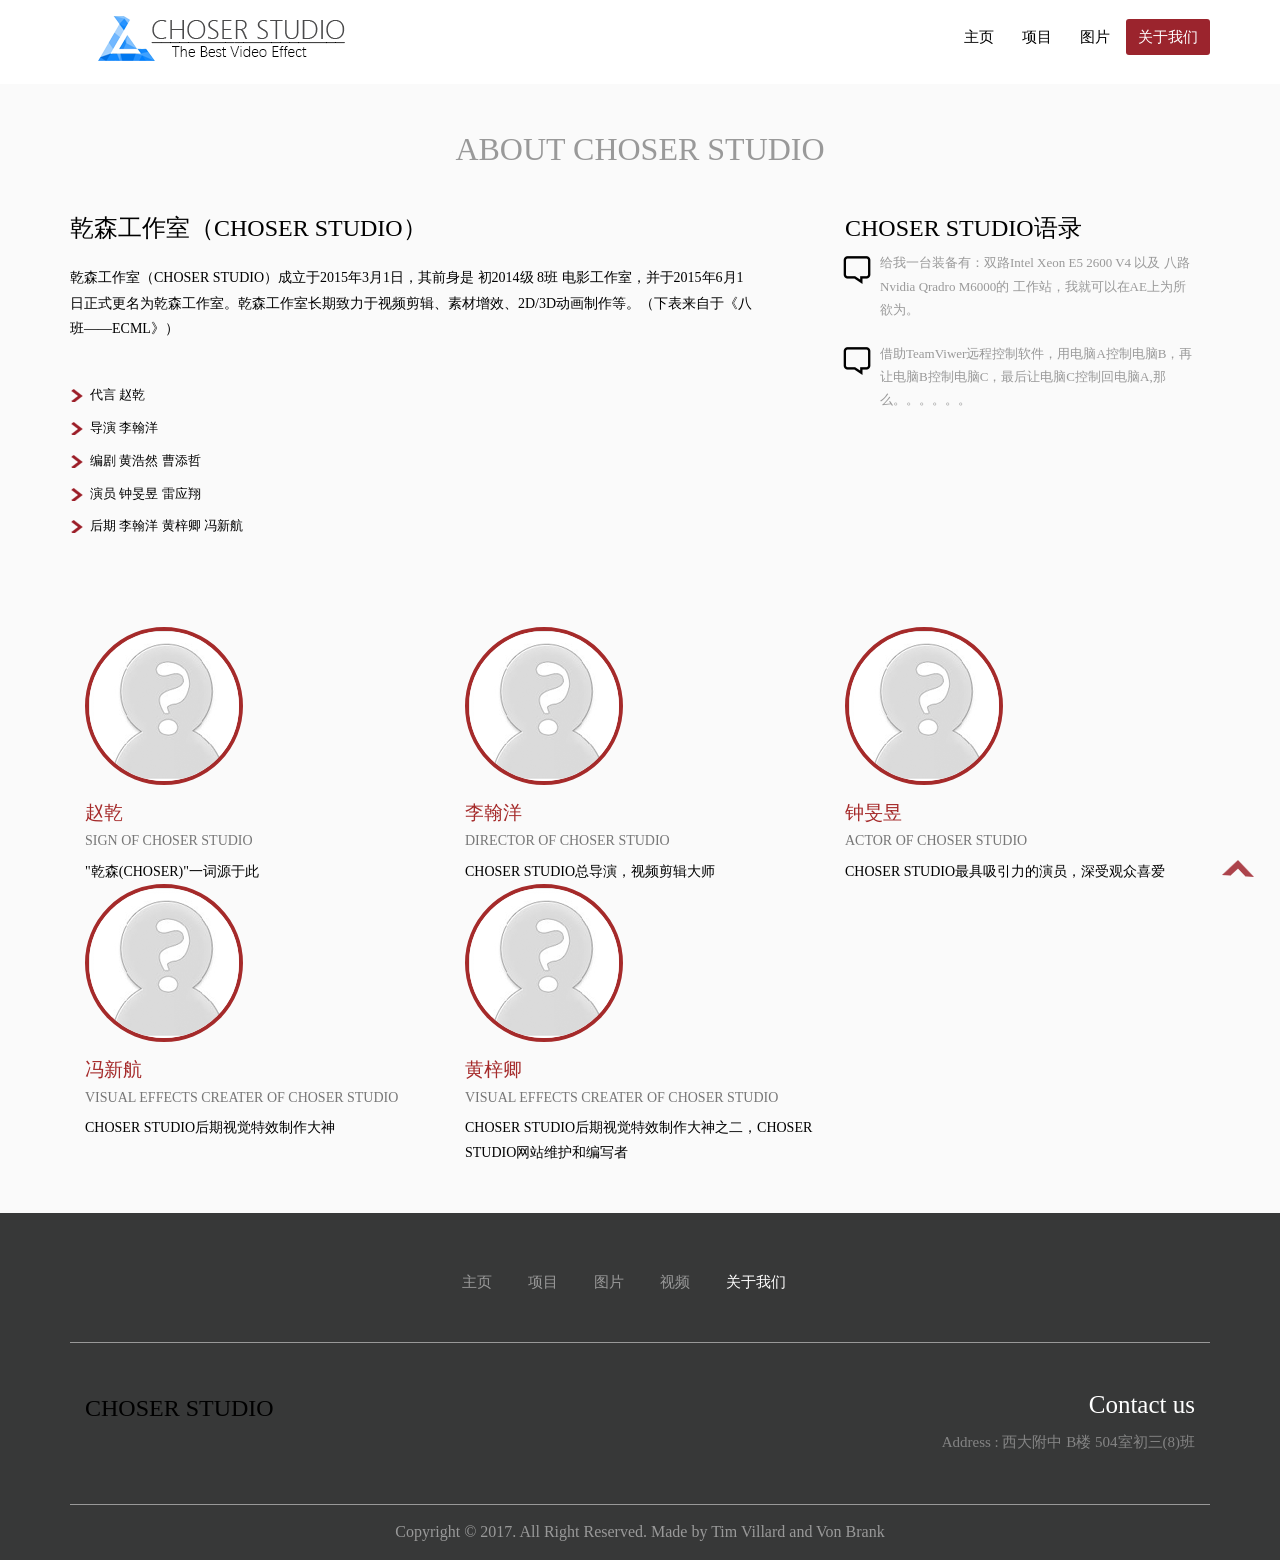
<file: about.html>
<!DOCTYPE html>
<html>
<head>
<title>关于CHOSER STUDIO</title>
<link href="css/bootstrap.css" rel="stylesheet" type="text/css" media="all">
<link href="css/style.css" rel="stylesheet" type="text/css" media="all"/>
<script src="js/jquery.min.js"></script>
<meta name="viewport" content="width=device-width, initial-scale=1, maximum-scale=1">
<meta http-equiv="Content-Type" content="text/html; charset=utf-8" />
<script type="application/x-javascript"> addEventListener("load", function() { setTimeout(hideURLbar, 0); }, false); function hideURLbar(){ window.scrollTo(0,1); }>
</script>
<!-- start-smoth-scrolling -->
<script type="text/javascript" src="js/move-top.js"></script>
<script type="text/javascript" src="js/easing.js"></script>
	<script type="text/javascript">
			jQuery(document).ready(function($) {
				$(".scroll").click(function(event){		
					event.preventDefault();
					$('html,body').animate({scrollTop:$(this.hash).offset().top},1000);
				});
			});
	</script>
	<link rel="shortcut icon" href="images/LOGO_Min.ico"/>
<!-- //end-smoth-scrolling -->
</head>
<body>
<!--header start here-->
<div class="mothergrid">
	<div class="container">
		<div class="header">
			<div class="logo">
				<a href="index.html"> <img src="images/logo.png" alt=""/> </a>
			</div>
			<span class="menu"> <img src="images/icon.png" alt=""/></span>
			<div class="clear"> </div>
			<div class="navg">
				<ul class="res">
					<li><a href="index.html">主页</a></li>
					<li><a href="project.html">项目</a></li>
					<li><a href="gallery.html">图片</a></li>
                    <li><a class="active" href="about.html">关于我们</a></li>
				</ul>
				 <script>
			                                                      $( "span.menu").click(function() {
			                                                                                        $(  "ul.res" ).slideToggle("slow", function() {
			                                                                                         // Animation complete.
			                                                                                         });
			                                                                                         });
		                                                     </script>
			</div>
		<div class="clearfix"> </div>
		</div>
	</div>
</div>
<!--heder end here-->
<!---about charity start here-->
<div class="about">
     <div class="container">
	     <div class="about-main">
	  	     <div class="about-top">
	  	     	 <h3>ABOUT CHOSER STUDIO</h3>
	  	     </div>
	  	    <div class="about-grid">
			  <div class="col-md-8 about-left">
			    <h4>乾森工作室（CHOSER STUDIO）</h4>
			    <p>乾森工作室（CHOSER STUDIO）成立于2015年3月1日，其前身是 初2014级 8班 电影工作室，并于2015年6月1日正式更名为乾森工作室。乾森工作室长期致力于视频剪辑、素材增效、2D/3D动画制作等。（下表来自于《八班——ECML》）</p>
			    <ul class="col-md-6 anc-left">
						<li><a href="#"> 代言 赵乾</a></li>  						
                        <li><a href="#"> 导演 李翰洋</a></li>
						<li><a href="#"> 编剧 黄浩然 曹添哲</a></li>
						<li><a href="#"> 演员 钟旻昱 雷应翔</a></li>
						<li><a href="#"> 后期 李翰洋 黄梓卿 冯新航</a></li>
					</ul>
				<div class="clearfix"> </div>
				</div>
				<div class="col-md-4 about-right">
					<h3>CHOSER STUDIO语录</h3>
					<div class="about-bottom">
				      <p> <span class="m"> </span>给我一台装备有：双路Intel Xeon E5 2600 V4 以及 八路 Nvidia Qradro M6000的 工作站，我就可以在AE上为所欲为。</p>
				    </div> 
				    <div class="about-bottom">
				      <p> <span class="m"> </span>借助TeamViwer远程控制软件，用电脑A控制电脑B，再让电脑B控制电脑C，最后让电脑C控制回电脑A,那么。。。。。。</p>
				    </div>
				   <div class="clearfix"> </div>
				</div>
			<div class="clearfix"> </div>
				</div>
			<div class="clearfix"> </div>
		</div>
		<div class="aboutus-top">
				<div class="col-md-4  aboutus-left">
					<img src="images/Someone.png" alt=""/>
				  <h4>赵乾 </h4>
				  <h5>SIGN OF CHOSER STUDIO</h5>
					<p>"乾森(CHOSER)"一词源于此</p>
				</div>
				<div class="col-md-4  aboutus-left">
					<img src="images/Someone.png" alt=""/>
				  <h4>李翰洋</h4>
					<h5>DIRECTOR OF CHOSER STUDIO</h5>
					<p>CHOSER STUDIO总导演，视频剪辑大师</p>
				</div> 
				<div class="col-md-4  aboutus-left">
					<img src="images/Someone.png" alt=""/>
				  <h4>钟旻昱</h4>
					<h5>ACTOR OF CHOSER STUDIO</h5>
					<p>CHOSER STUDIO最具吸引力的演员，深受观众喜爱</p>
				</div>
				<div class="col-md-4  aboutus-left">
					<img src="images/Someone.png" alt=""/>
				  <h4>冯新航</h4>
					<h5>VISUAL EFFECTS CREATER OF CHOSER STUDIO</h5>
					<p>CHOSER STUDIO后期视觉特效制作大神</p>
				</div>
				<div class="col-md-4  aboutus-left">
					<img src="images/Someone.png" alt=""/>
				  <h4>黄梓卿</h4>
					<h5>VISUAL EFFECTS CREATER OF CHOSER STUDIO</h5>
					<p>CHOSER STUDIO后期视觉特效制作大神之二，CHOSER STUDIO网站维护和编写者</p>
				</div>
			<div class="clearfix"> </div>
		</div>
	</div>
</div>
<!--about us end here-->
<!--footer start here-->
<div class="footer">
	<div class="container">
		<div class="footer-main">
			<div class="footer-navg">
				<ul>
					<li><a href="index.html">主页</a></li>
					<li><a href="project.html">项目</a></li>
					<li><a href="gallery.html">图片</a></li>
					<li><a href="Video1.html">视频</a></li>
                    <li><a class="active" href="about.html">关于我们</a></li>
				</ul>
			</div>
			<div class="footer-top">
				<div class="col-md-4 footer-left">
                <p style="font-family: 'Microsoft YaHei UI Light'; font-size: 24px;">CHOSER STUDIO</p>
				</div>
				<div class="col-md-4 footer-middle">
				</div>
				<div class="col-md-4 footer-right">
					<h3>Contact us</h3>
					<p>Address : 西大附中 B楼 504室初三(8)班</p>
					<script type="text/javascript">var cnzz_protocol = (("https:" == document.location.protocol) ? " https://" : " http://");document.write(unescape("%3Cspan id='cnzz_stat_icon_1261353465'%3E%3C/span%3E%3Cscript src='" + cnzz_protocol + "s11.cnzz.com/z_stat.php%3Fid%3D1261353465%26show%3Dpic' type='text/javascript'%3E%3C/script%3E"));</script>
				</div>
			<div class="clearfix"> </div>
			</div>
			<div class="footer-bottom">
				<p>Copyright &copy; 2017. All Right Reserved. Made by Tim Villard and Von Brank</p>
			</div>
		<div class="clearfix"> </div>
		<script type="text/javascript">
										$(document).ready(function() {
											/*
											var defaults = {
									  			containerID: 'toTop', // fading element id
												containerHoverID: 'toTopHover', // fading element hover id
												scrollSpeed: 1200,
												easingType: 'linear' 
									 		};
											*/
											
											$().UItoTop({ easingType: 'easeOutQuart' });
											
										});
									</script>
						<a href="#" id="toTop" style="display: block;"> <span id="toTopHover" style="opacity: 1;"> </span></a>
		</div>
	</div>
</div>
<!--/footer end here-->

</body>
</html>
</file>
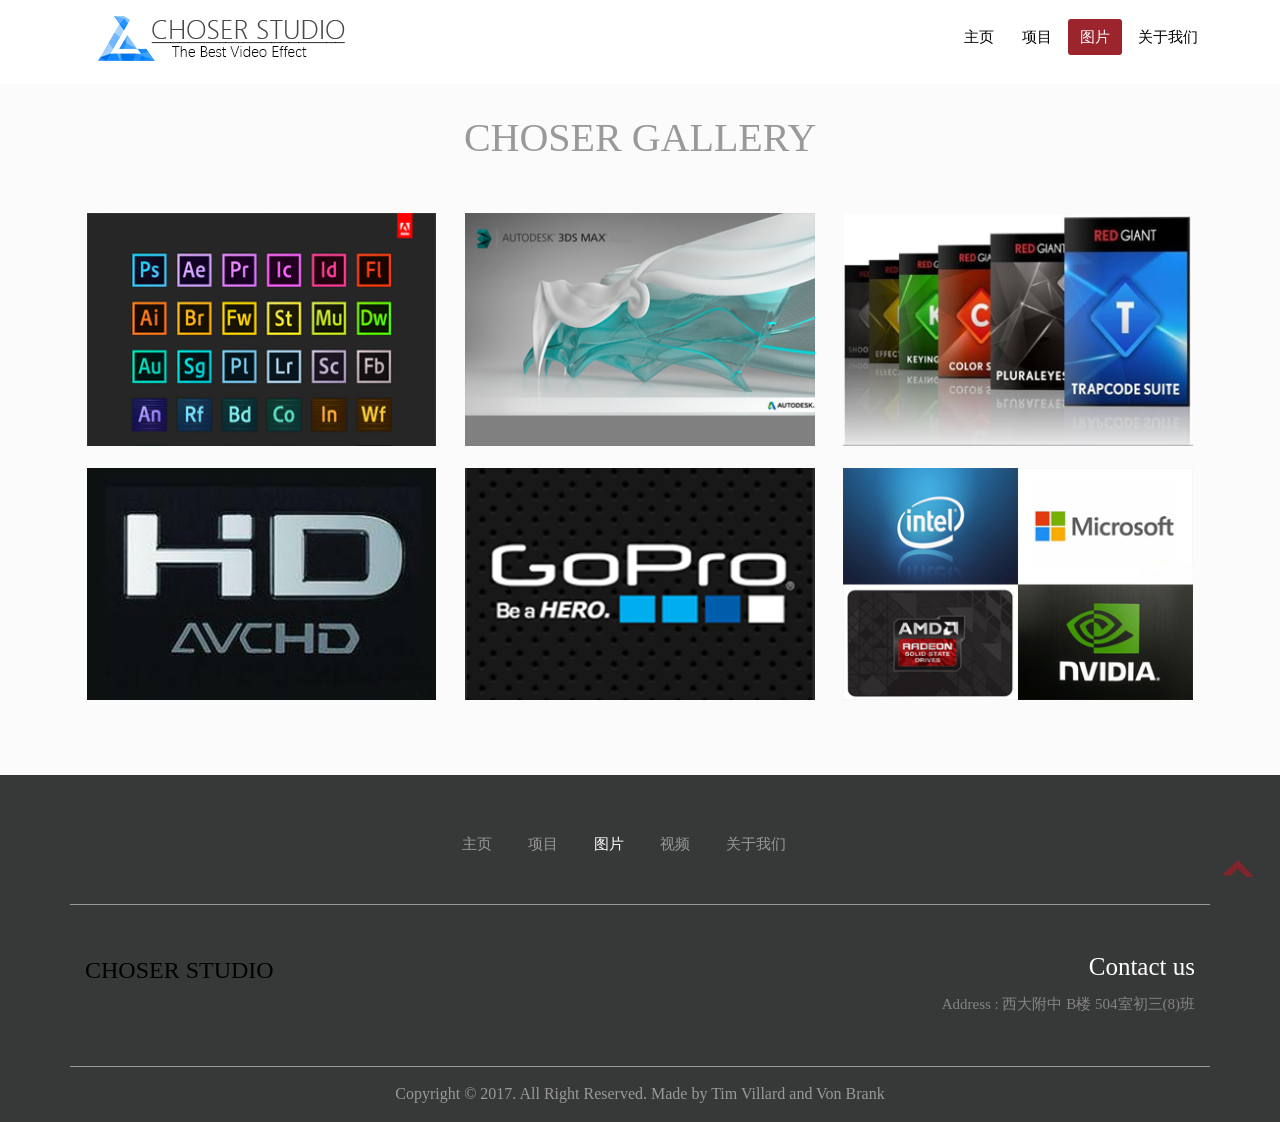
<file: gallery.html>
<!DOCTYPE html>
<html>
<head>
<title>CHOSER STUDIO的技术图库</title>
<link href="css/bootstrap.css" rel="stylesheet" type="text/css" media="all">
<link href="css/style.css" rel="stylesheet" type="text/css" media="all"/>
<script src="js/jquery.min.js"></script>
<meta name="viewport" content="width=device-width, initial-scale=1, maximum-scale=1">
<meta http-equiv="Content-Type" content="text/html; charset=utf-8" />
<script type="application/x-javascript"> addEventListener("load", function() { setTimeout(hideURLbar, 0); }, false); function hideURLbar(){ window.scrollTo(0,1); }>
</script>
<!-- start-smoth-scrolling -->
<script type="text/javascript" src="js/move-top.js"></script>
<script type="text/javascript" src="js/easing.js"></script>
	<script type="text/javascript">
			jQuery(document).ready(function($) {
				$(".scroll").click(function(event){		
					event.preventDefault();
					$('html,body').animate({scrollTop:$(this.hash).offset().top},1000);
				});
			});
	</script>
<!-- //end-smoth-scrolling -->
<script src="js/jquery.magnific-popup.js" type="text/javascript"></script>
<link href="css/magnific-popup.css" rel="stylesheet" type="text/css">
<script>
			$(document).ready(function() {
				$('.popup-with-zoom-anim').magnificPopup({
					type: 'inline',
					fixedContentPos: false,
					fixedBgPos: true,
					overflowY: 'auto',
					closeBtnInside: true,
					preloader: false,
					midClick: true,
					removalDelay: 300,
					mainClass: 'my-mfp-zoom-in'
			});
		});
		</script>
		<link rel="shortcut icon" href="images/LOGO_Min.ico"/>
</head>
<body>
<!--header start here-->
<div class="mothergrid">
	<div class="container">
		<div class="header">
			<div class="logo">
				<a href="index.html"> <img src="images/logo.png" alt=""/> </a>
			</div>
			<span class="menu"> <img src="images/icon.png" alt=""/></span>
			<div class="clear"> </div>
			<div class="navg">
				<ul class="res">
					<li><a href="index.html">主页</a></li>
					<li><a href="project.html">项目</a></li>
					<li><a class="active" href="gallery.html">图片</a></li>
                    <li><a href="about.html">关于我们</a></li>
				</ul>
				 <script>
			                                                      $( "span.menu").click(function() {
			                                                                                        $(  "ul.res" ).slideToggle("slow", function() {
			                                                                                         // Animation complete.
			                                                                                         });
			                                                                                         });
		                                                     </script>
			</div>
		<div class="clearfix"> </div>
		</div>
	</div>
</div>
<!--header end here-->
<!--gallery start here-->
<div class="gallery">
	<div class="wrap">
		<div class="gallery-main">
			<h3>CHOSER GALLERY</h3>
			<div class='container services_top'>
	 	  <div class="portfolio_top">
	 	   <div class="col_1_of_portfolio span_1_of_portfolio">
	 		     <div class="view view-first">
                    <img src="images/ADOBE.png" class="img-responsive" alt=""/>
                      <div class="mask">
                         <a class="popup-with-zoom-anim" href="#small-dialog1"> <div class="info"><img src="images/magnifier.png" alt=""/></div></a>
		                     <div id="small-dialog1" class="mfp-hide">
							   <div class="pop_up2">
							   	  <img src="images/ADOBE.png" class="img-responsive" alt=""/>
							   	   <h3 class="popup"><a href="#">ADOBE系列软件</a></h3>
						   	     <p>AFTER EFFECT为我们提供特效支持，它是一套动态图形的设计工具和特效合成软件。主要应用于Motion Graphic设计、媒体包装和VFX（视觉特效）。借助AE成熟的运动追踪技术和实用的抠像技术，我们才得以使我们的电影画面更具视觉震撼力。</p>
							   	   <p class="m_5">PREMERE PRO为我们提供素材剪辑支持，用以创作流畅的镜头切换及转场效果，它的高效集成，使我们足以完成在编辑、制作、工作流上遇到的所有挑战，满足我们创建高质量作品的要求 。</p>
							   	   <p class="m_5">其他ADOBE软件都在CHOSER STUDIO的创作过程中有一定应用。 </p>
							   </div>
							 </div>
                        </div>
                     </div> 
	 		  </div>
	 		  <div class="col_1_of_portfolio span_1_of_portfolio">
	 		     <div class="view view-first">
                    <img src="images/3DS MAX.png" class="img-responsive" alt=""/>
                      <div class="mask">
                         <a class="popup-with-zoom-anim" href="#small-dialog2"> <div class="info"><img src="images/magnifier.png" alt=""/></div></a>
		                     <div id="small-dialog2" class="mfp-hide">
							   <div class="pop_up2">
							   	  <img src="images/3DS MAX.png" class="img-responsive" alt=""/>
							   	   <h3 class="popup"><a href="#">3D Studio Max</a></h3>
				    			   <p class="m_5">3Ds Max是一款专门为建筑师、设计师以及可视化专业人士而量身定制的 3D应用软件。Autodesk 3ds Max提供了新的渲染功能、增强了与包括 Revit 软件在内的行业标准产品之间的互通性，以及更多的节省大量时间的动画和制图工作流工具。</p>
							   </div>
							 </div>
                        </div>
                     </div> 
	 		  </div>
	 		  <div class="col_1_of_portfolio span_1_of_portfolio">
	 		     <div class="view view-first">
                    <img src="images/RED GIANT.png" class="img-responsive" alt=""/>
                      <div class="mask">
                         <a class="popup-with-zoom-anim" href="#small-dialog3"> <div class="info"><img src="images/magnifier.png" alt=""/></div></a>
		                     <div id="small-dialog3" class="mfp-hide">
							   <div class="pop_up2">
							   	  <img src="images/RED GIANT.png" class="img-responsive" alt=""/>
							   	   <h3 class="popup"><a href="#">RED GIANT系列插件套装</a></h3>
				    			   <p class="m_5">红巨星系列套装尤其是调色套装（Color Suit）为我们提供了强大的AE插件调色支持，这是一款专业的颜色矫正插件，其中包含Looks，Colorista,Denoiser,Cosmo,Mojo等插件对我们美化素材，提高素材质量有极大帮助。</p>
							   </div>
							 </div>
                        </div>
                     </div> 
	 		  </div>
	 		  <div class="clearfix"> </div>
	 	  </div>
	 	   <div class="portfolio_top">
	 	   <div class="col_1_of_portfolio span_1_of_portfolio">
	 		     <div class="view view-first">
                    <img src="images/SONY AVCHD.png" class="img-responsive" alt=""/>
                      <div class="mask">
                         <a class="popup-with-zoom-anim" href="#small-dialog4"> <div class="info"><img src="images/magnifier.png" alt=""/></div></a>
		                     <div id="small-dialog4" class="mfp-hide">
							   <div class="pop_up2">
							   	  <img src="images/SONY AVCHD.png" class="img-responsive" alt=""/>
							   	  <h3 class="popup"><a href="#">SONY AVCHD</a></h3>
							   	  <p class="m_5">AVCHD是索尼(Sony)公司与松下电器(Panasonic)於2006年5月联合发表的高画质光碟压缩技术，AVCHD标准基於MPEG-4 AVC/H.264视讯编码，支援480i、720p、1080i、1080p等格式，同时支援杜比数位5.1声道AC-3或线性PCM 7.1声道音频压缩。</p>
							   </div>
							 </div>
                        </div>
                     </div> 
	 		  </div>
	 		  <div class="col_1_of_portfolio span_1_of_portfolio">
	 		     <div class="view view-first">
                    <img src="images/GOPRO.png" class="img-responsive" alt=""/>
                      <div class="mask">
                         <a class="popup-with-zoom-anim" href="#small-dialog5"> <div class="info"><img src="images/magnifier.png" alt=""/></div></a>
		                     <div id="small-dialog5" class="mfp-hide">
							   <div class="pop_up2">
							   	  <img src="images/GOPRO.png" class="img-responsive" alt=""/>
							   	   <h3 class="popup"><a href="#">GoPro相机</a></h3>
							   	   <p class="m_5">GoPro相机是一款小型可携带固定式防水防震相机。GoPro的相机现已被冲浪、滑雪、极限自行车及跳伞等极限运动团体广泛运用，因而“GoPro”也几乎成为“极限运动专用相机”的代名词。</p>
							   	   <p class="m_5">GoPro的超小体积和最高支持4K超高分辨率摄像的性能使我们能够既将它作为拍摄道具使用，也可作为第二机位使用。</p>
							   </div>
							 </div>
                        </div>
                     </div> 
	 		  </div>
	 		  <div class="col_1_of_portfolio span_1_of_portfolio">
	 		     <div class="view view-first">
                    <img src="images/COMPUTER.png" class="img-responsive" alt=""/>
                      <div class="mask">
                         <a class="popup-with-zoom-anim" href="#small-dialog6"> <div class="info"><img src="images/magnifier.png" alt=""/></div></a>
		                     <div id="small-dialog6" class="mfp-hide">
							   <div class="pop_up2">
							   	  <img src="images/COMPUTER.png" class="img-responsive" alt=""/>
							   	   <h3 class="popup"><a href="#">极速的渲染设备</a></h3>
							   	   <p class="m_5">CHOSER STUIDIO采用搭载Microsoft Windows 10的计算机设备进行工作，同时有能够开启CUDA加速的Nvida Geforce GTX 900系列显卡的渲染支持。</p>
							   	   <p class="m_5">同时由Intel和AMD搭建的平台所发挥的作用也很大 </p>
							   </div>
							 </div>
                        </div>
                     </div> 
	 		  </div>
	 		  <div class="clearfix"> </div>
	 	  </div>
	    </div>

		</div>
	</div>
</div>
<!--gallery end end here-->
<!--footer start here-->
<div class="footer">
	<div class="container">
		<div class="footer-main">
			<div class="footer-navg">
				<ul>
					<li><a href="index.html">主页</a></li>
                    <li><a href="project.html">项目</a></li>
					<li><a class="active" href="gallery.html">图片</a></li>
					<li><a href="Video1.html">视频</a></li>
                    <li><a href="about.html">关于我们</a></li>
				</ul>
			</div>
			<div class="footer-top">
				<div class="col-md-4 footer-left">
                <p style="font-family: 'Microsoft YaHei UI Light'; font-size: 24px;">CHOSER STUDIO</p>
				</div>
				<div class="col-md-4 footer-middle">
				</div>
				<div class="col-md-4 footer-right">
					<h3>Contact us</h3>
					<p>Address : 西大附中 B楼 504室初三(8)班</p>
					<script type="text/javascript">var cnzz_protocol = (("https:" == document.location.protocol) ? " https://" : " http://");document.write(unescape("%3Cspan id='cnzz_stat_icon_1261353465'%3E%3C/span%3E%3Cscript src='" + cnzz_protocol + "s11.cnzz.com/z_stat.php%3Fid%3D1261353465%26show%3Dpic' type='text/javascript'%3E%3C/script%3E"));</script>
				</div>
			<div class="clearfix"> </div>
			</div>
			<div class="footer-bottom">
				<p>Copyright &copy; 2017. All Right Reserved. Made by Tim Villard and Von Brank</p>
			</div>
		<div class="clearfix"> </div>
		<script type="text/javascript">
										$(document).ready(function() {
											/*
											var defaults = {
									  			containerID: 'toTop', // fading element id
												containerHoverID: 'toTopHover', // fading element hover id
												scrollSpeed: 1200,
												easingType: 'linear' 
									 		};
											*/
											
											$().UItoTop({ easingType: 'easeOutQuart' });
											
										});
									</script>
						<a href="#" id="toTop" style="display: block;"> <span id="toTopHover" style="opacity: 1;"> </span></a>
		</div>
	</div>
</div>
<!--/footer end here-->

</body>
</html>
</file>
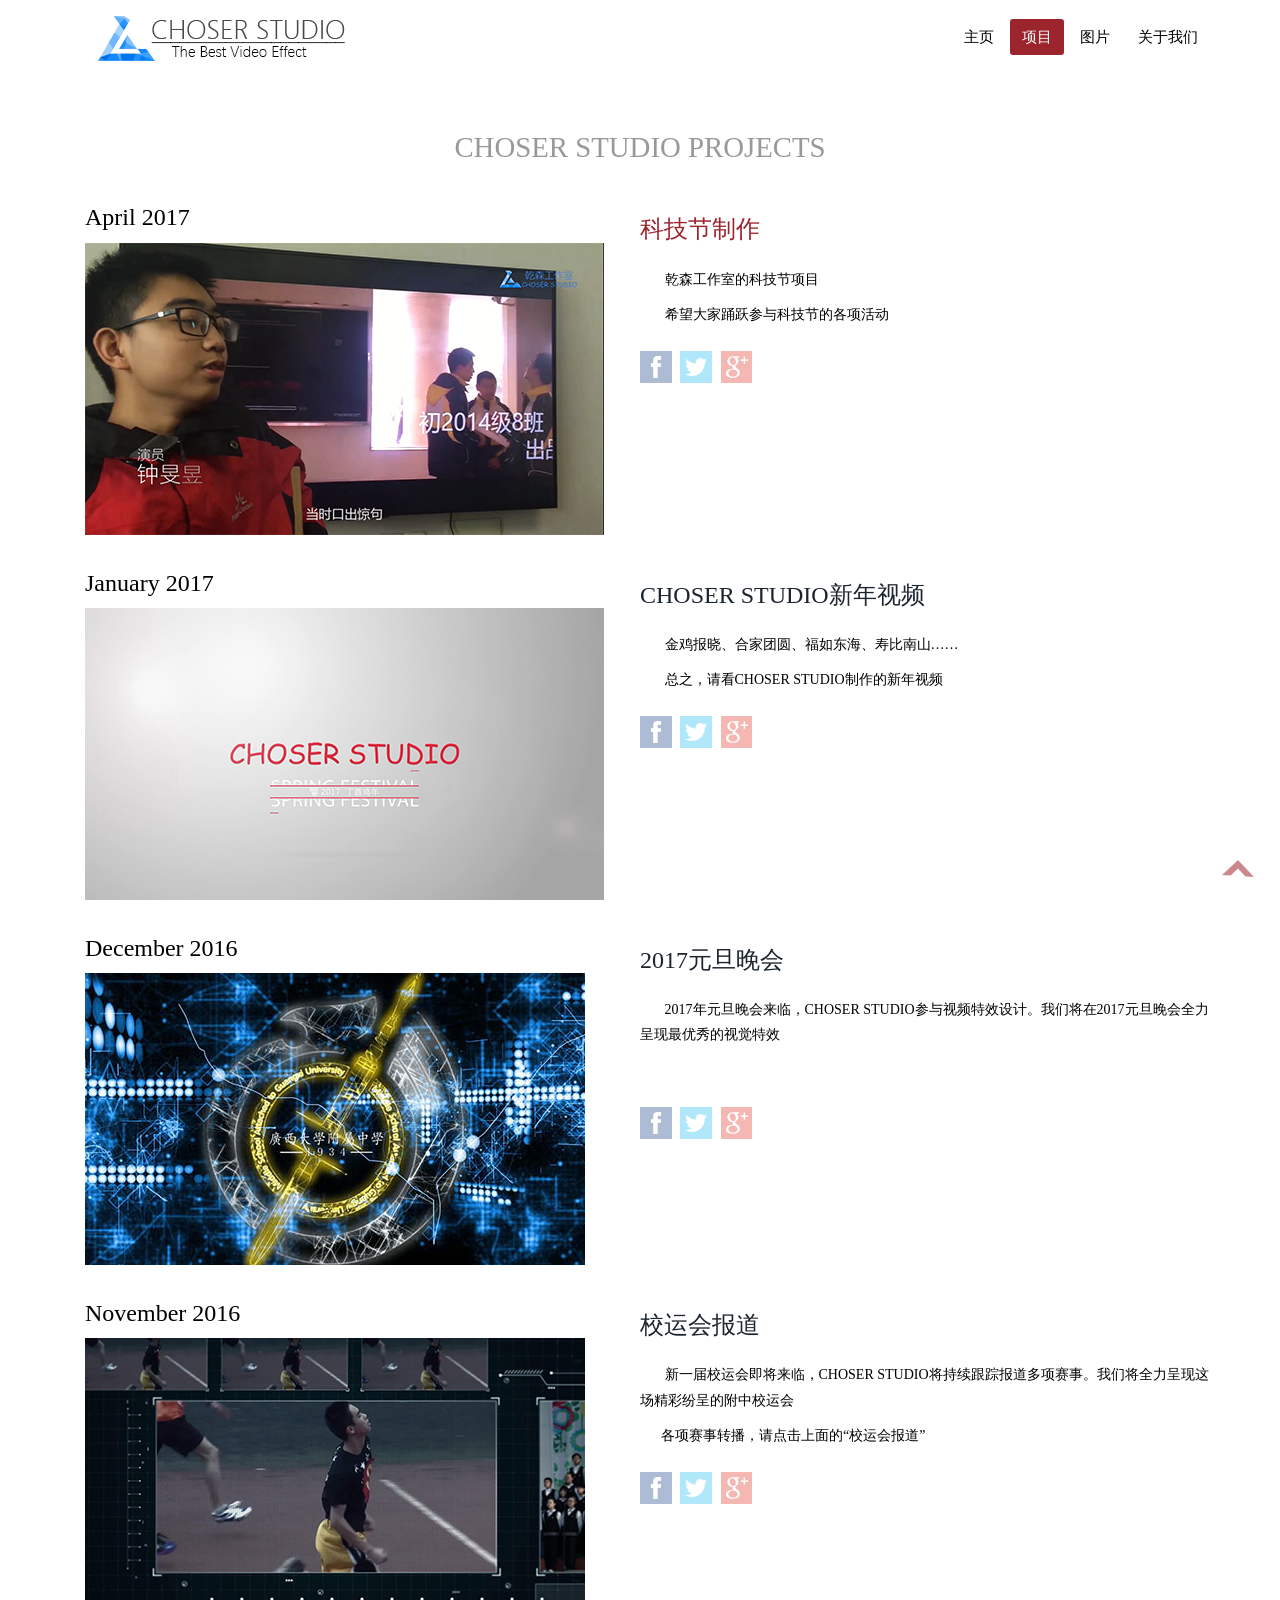
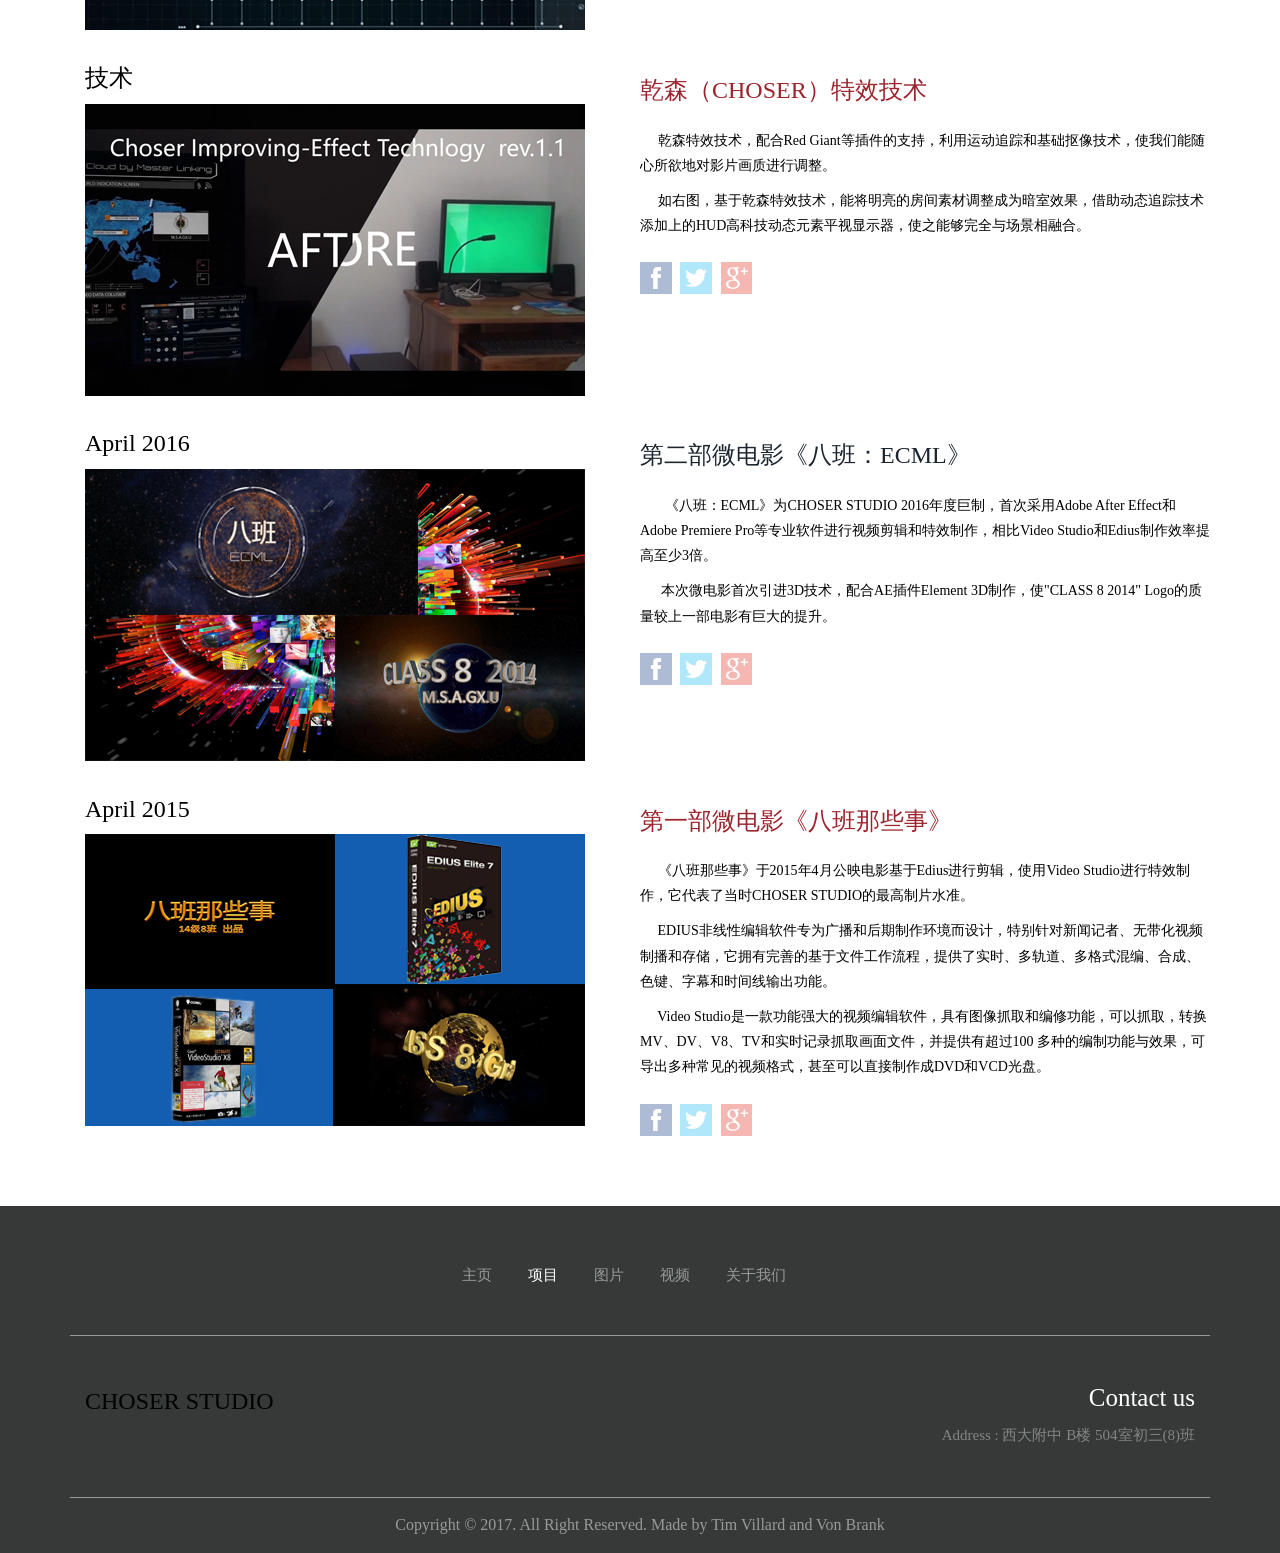
<file: project.html>
<!DOCTYPE html>
<html>
<head>
<title>CHOSER STUDIO的项目</title>
<link href="css/bootstrap.css" rel="stylesheet" type="text/css" media="all">
<link href="css/style.css" rel="stylesheet" type="text/css" media="all"/>
<script src="js/jquery.min.js"></script>
<meta name="viewport" content="width=device-width, initial-scale=1, maximum-scale=1">
<meta http-equiv="Content-Type" content="text/html; charset=utf-8" />
<script type="application/x-javascript"> addEventListener("load", function() { setTimeout(hideURLbar, 0); }, false); function hideURLbar(){ window.scrollTo(0,1); }>
</script>
<!-- start-smoth-scrolling -->
<script type="text/javascript" src="js/move-top.js"></script>
<script type="text/javascript" src="js/easing.js"></script>
	<script type="text/javascript">
			jQuery(document).ready(function($) {
				$(".scroll").click(function(event){		
					event.preventDefault();
					$('html,body').animate({scrollTop:$(this.hash).offset().top},1000);
				});
			});
	</script>
	<link rel="shortcut icon" href="images/LOGO_Min.ico"/>
<!-- //end-smoth-scrolling -->
</head>
<body>
<!--header start here-->
<div class="mothergrid">
	<div class="container">
		<div class="header">
			<div class="logo">
				<a href="index.html"> <img src="images/logo.png" alt=""/> </a>
			</div>
			<span class="menu"> <img src="images/icon.png" alt=""/></span>
			<div class="clear"> </div>
			<div class="navg">
				<ul class="res">
					<li><a href="index.html">主页</a></li>
					<li><a class="active" href="project.html">项目</a></li>
					<li><a href="gallery.html">图片</a></li>
                    <li><a href="about.html">关于我们</a></li>
				</ul>
				 <script>
			                                                      $( "span.menu").click(function() {
			                                                                                        $(  "ul.res" ).slideToggle("slow", function() {
			                                                                                         // Animation complete.
			                                                                                         });
			                                                                                         });
		                                                     </script>
			</div>
		<div class="clearfix"> </div>
		</div>
	</div>
</div>
<!--header end here-->
<!--events start here-->
<div class="events">
	<div class="container">
		<div class="event-main">
			<div class="event-head">
				<h3>CHOSER STUDIO PROJECTS</h3>
			</div>
			<div class="event-top">
			  <div class="col-md-6  e-left"> <a name="NY">
			    <h4> April 2017</h4>
			    </a> <img src="images/ZMY.png"  alt=""/></div>
			  <div class="col-md-6  e-right">
			    <a href="http://www.bilibili.com/video/av9666580/"><h3>科技节制作</h3></a>
                <p> &nbsp; &nbsp; &nbsp; &nbsp;乾森工作室的科技节项目</p>
			    <p> &nbsp; &nbsp; &nbsp; &nbsp;希望大家踊跃参与科技节的各项活动</p>
			    <div class="event-icon">
			      <ul>
			        <li><a href="#"><span class="s"> </span></a></li>
			        <li><a href="#"><span class="t"> </span></a></li>
			        <li><a href="#"><span class="u"> </span></a></li>
		          </ul>
		        </div>
		      </div>
			  <div class="clearfix"> </div>
		  </div>
			<div class="event-top">
			  <div class="col-md-6  e-left"> <a name="NY">
			    <h4> January 2017</h4>
			    </a> <img src="images/NY_LOGO.jpg"  alt=""/></div>
			  <div class="col-md-6  e-right">
			    <h3><a href="http://www.bilibili.com/video/av9703043/">CHOSER STUDIO新年视频</a></h3>
			    <p> &nbsp; &nbsp; &nbsp; &nbsp;金鸡报晓、合家团圆、福如东海、寿比南山……</p>
			    <p> &nbsp; &nbsp; &nbsp; &nbsp;总之，请看CHOSER STUDIO制作的新年视频</p>
			    <div class="event-icon">
			      <ul>
			        <li><a href="#"><span class="s"> </span></a></li>
			        <li><a href="#"><span class="t"> </span></a></li>
			        <li><a href="#"><span class="u"> </span></a></li>
		          </ul>
		        </div>
		      </div>
			  <div class="clearfix"> </div>
		  </div>
			<div class="event-top">
			  <div class="col-md-6  e-left"> <a name="YDWH">
			    <h4> December 2016</h4>
			    </a> <img src="images/YDWH_LOGO.jpg"  alt=""/> </div>
			  <div class="col-md-6  e-right">
			    <h3><a href="http://www.bilibili.com/video/av9543036/">2017元旦晚会</a></h3>
			    <p> &nbsp; &nbsp; &nbsp; &nbsp;2017年元旦晚会来临，CHOSER STUDIO参与视频特效设计。我们将在2017元旦晚会全力呈现最优秀的视觉特效</p>
			    <p> &nbsp; &nbsp; &nbsp; </p>
			    <div class="event-icon">
			      <ul>
			        <li><a href="#"><span class="s"> </span></a></li>
			        <li><a href="#"><span class="t"> </span></a></li>
			        <li><a href="#"><span class="u"> </span></a></li>
		          </ul>
		        </div>
		      </div>
			  <div class="clearfix"> </div>
		  </div>
			<div class="event-top">
			  <div class="col-md-6  e-left"> <a name="sport">
			    <h4> November 2016</h4>
			    </a> <img src="images/一分钟核心部分_20161123135859.JPG"  alt=""/> </div>
			  <div class="col-md-6  e-right">
			    <h3><a href="http://i.youku.com/i/UMzQ0NDI2OTg0MA==/videos?spm=a2hzp.8253869.0.0">校运会报道</a></h3>
			    <p> &nbsp; &nbsp; &nbsp; &nbsp;新一届校运会即将来临，CHOSER STUDIO将持续跟踪报道多项赛事。我们将全力呈现这场精彩纷呈的附中校运会</p>
			    <p> &nbsp; &nbsp; &nbsp; 各项赛事转播，请点击上面的“校运会报道”</p>
			    <div class="event-icon">
			      <ul>
			        <li><a href="#"><span class="s"> </span></a></li>
			        <li><a href="#"><span class="t"> </span></a></li>
			        <li><a href="#"><span class="u"> </span></a></li>
		          </ul>
		        </div>
		      </div>
			  <div class="clearfix"> </div>
		  </div>
			<div class="event-top">
			  <div class="col-md-6  e-left">
			    <h4>技术</h4>
			    <img src="images/CHOSER IMPROVING-EFFECT.png" alt=""/> </div>
			  <div class="col-md-6  e-right"> <a name="improve">
			    <h3>乾森（CHOSER）特效技术</h3>
			    </a>
			    <p> &nbsp; &nbsp; &nbsp;乾森特效技术，配合Red Giant等插件的支持，利用运动追踪和基础抠像技术，使我们能随心所欲地对影片画质进行调整。</p>
			    <p> &nbsp; &nbsp; &nbsp;如右图，基于乾森特效技术，能将明亮的房间素材调整成为暗室效果，借助动态追踪技术添加上的HUD高科技动态元素平视显示器，使之能够完全与场景相融合。</p>
			    <div class="event-icon">
			      <ul>
			        <li><a href="#"><span class="s"> </span></a></li>
			        <li><a href="#"><span class="t"> </span></a></li>
			        <li><a href="#"><span class="u"> </span></a></li>
		          </ul>
		        </div>
		      </div>
			  <div class="clearfix"> </div>
		  </div>
			<div class="event-top">
			  <div class="col-md-6  e-left"> <a name="2nd">
			    <h4> April 2016</h4>
			    </a> <img src="images/Film 2.png" alt=""/> </div>
			  <div class="col-md-6  e-right">
			    <h3><a href="http://www.bilibili.com/video/av9407220/">第二部微电影《八班：ECML》</a></h3>
			    <p> &nbsp; &nbsp; &nbsp; &nbsp;《八班：ECML》为CHOSER STUDIO 2016年度巨制，首次采用Adobe After Effect和Adobe Premiere Pro等专业软件进行视频剪辑和特效制作，相比Video Studio和Edius制作效率提高至少3倍。</p>
			    <p> &nbsp; &nbsp; &nbsp; 本次微电影首次引进3D技术，配合AE插件Element 3D制作，使"CLASS 8 2014" Logo的质量较上一部电影有巨大的提升。</p>
			    <div class="event-icon">
			      <ul>
			        <li><a href="#"><span class="s"> </span></a></li>
			        <li><a href="#"><span class="t"> </span></a></li>
			        <li><a href="#"><span class="u"> </span></a></li>
		          </ul>
		        </div>
		      </div>
			  <div class="clearfix"> </div>
		  </div>
			<div class="event-top">
			<div class="col-md-6  e-left">
				<h4>April 2015</h4>
				<img src="images/Film 1.png" alt=""/>
			</div>
			<div class="col-md-6  e-right">
				<a href="http://www.bilibili.com/video/av9556068/"><h3>第一部微电影《八班那些事》</h3></a>
				<p> &nbsp; &nbsp; &nbsp;《八班那些事》于2015年4月公映电影基于Edius进行剪辑，使用Video Studio进行特效制作，它代表了当时CHOSER STUDIO的最高制片水准。</p>
			  <p> &nbsp; &nbsp; &nbsp;EDIUS非线性编辑软件专为广播和后期制作环境而设计，特别针对新闻记者、无带化视频制播和存储，它拥有完善的基于文件工作流程，提供了实时、多轨道、多格式混编、合成、色键、字幕和时间线输出功能。 </p>
				<p> &nbsp; &nbsp; &nbsp;Video Studio是一款功能强大的视频编辑软件，具有图像抓取和编修功能，可以抓取，转换MV、DV、V8、TV和实时记录抓取画面文件，并提供有超过100 多种的编制功能与效果，可导出多种常见的视频格式，甚至可以直接制作成DVD和VCD光盘。</p>
				<div class="event-icon">
			     	<ul>
					<li><a href="#"><span class="s"> </span></a></li>
					<li><a href="#"><span class="t"> </span></a></li>
					<li><a href="#"><span class="u"> </span></a></li>
				</ul>
			     </div>
			</div>
			<div class="clearfix"> </div>
			</div>
</div>
	</div>
</div>
<!--events end here-->
<!--footer start here-->
<div class="footer">
	<div class="container">
		<div class="footer-main">
			<div class="footer-navg">
				<ul>
					<li><a href="index.html">主页</a></li>
					<li><a class="active" href="project.html">项目</a></li>
					<li><a href="gallery.html">图片</a></li>
					<li><a href="Video1.html">视频</a></li>
                    <li><a href="about.html">关于我们</a></li>
				</ul>
			</div>
			<div class="footer-top">
				<div class="col-md-4 footer-left">
                <p style="font-family: 'Microsoft YaHei UI Light'; font-size: 24px;">CHOSER STUDIO</p>
				</div>
				<div class="col-md-4 footer-middle">
				</div>
				<div class="col-md-4 footer-right">
					<h3>Contact us</h3>
					<p>Address : 西大附中 B楼 504室初三(8)班</p>
					<script type="text/javascript">var cnzz_protocol = (("https:" == document.location.protocol) ? " https://" : " http://");document.write(unescape("%3Cspan id='cnzz_stat_icon_1261353465'%3E%3C/span%3E%3Cscript src='" + cnzz_protocol + "s11.cnzz.com/z_stat.php%3Fid%3D1261353465%26show%3Dpic' type='text/javascript'%3E%3C/script%3E"));</script>
				</div>
			<div class="clearfix"> </div>
			</div>
			<div class="footer-bottom">
				<p>Copyright &copy; 2017. All Right Reserved. Made by Tim Villard and Von Brank</p>
			</div>
		<div class="clearfix"> </div>
		<script type="text/javascript">
										$(document).ready(function() {
											/*
											var defaults = {
									  			containerID: 'toTop', // fading element id
												containerHoverID: 'toTopHover', // fading element hover id
												scrollSpeed: 1200,
												easingType: 'linear' 
									 		};
											*/
											
											$().UItoTop({ easingType: 'easeOutQuart' });
											
										});
									</script>
						<a href="#" id="toTop" style="display: block;"> <span id="toTopHover" style="opacity: 1;"> </span></a>
		</div>
	</div>
</div>
<!--/footer end here-->

</body>
</html>
</file>
<file: css/style.css>
h4, h5, h6,
h1, h2, h3 {margin-top: 0;}
ul, ol {margin: 0;}
p {
	margin: 0;
	font-family: "Microsoft YaHei UI Light";
	font-size: 25px;
}
html, body{
  font-family: 'Roboto Slab', serif;
   font-size: 100%;
   background:#fff; 
}
/*--header start here--*/
.header{
	padding:1em 0px;
}
.logo{
	float:left;
	cursor:pointer;
}
.navg{
	float: right;
	font-family: Microsoft YaHei UI Light;
}
.navg ul{
	list-style:none;
	padding:0px;
}
.navg ul li{
	display:inline-block;
	margin:10px 0px 0px 0px;
}
.navg ul li a{
	font-size:15px;
	font-weight:400;
	color: #000;
	padding:10px 12px;
	border-radius: 3px;
}
.navg ul li a:hover,.navg ul li a.active{
	color: #fff;
	text-decoration: none;
	background: #9B242D;
	padding: 10px 12px;
 transition: 0.5s all;
 -webkit-transition: 0.5s all;
 -moz-transition:  0.5s all;
 -o-transition:  0.5s all;
}
span.menu {
	display: none;
}
/*--header end here--*/
/*--banner style start here--*/
.banner{
	background:url(../images/banner.jpg);
	min-height:550px;
	background-position:center;
	background-size:cover;
	-webkit-background-size:cover;
	-moz-background-size:cover;
	-o-background-size:cover;
	-ms-background-size:cove
}
.banner-main {
	text-align: center;
	padding-top:12em;
}
.banner-main h1{
	font-size: 3em;
	font-weight: 700;
	color: #fff;
}
.banner-main p{
	font-size: 1.5em;
	font-weight: 300;
	color: #fff;
	font-family: "Microsoft YaHei UI Light";
}
.bwn{
	margin-top: 3em;
}
.bwn a {
	font-size: 25px;
	font-weight: 700;
	color: #46A651;
	padding: 14px 2em;
	border: none;
	background: #fff;
	border-radius: 30px;
	cursor: pointer;
}
.bwn a:hover{
	color: #fff;
	background: rgb(169, 77, 77);
	transition: 0.5s all;
	-webkit-transition: 0.5s all;
	-moz-transition: 0.5s all;
	-o-transition: 0.5s all;
}
/*--banner style end here--*/
/*--below start here--*/
.below-coloum{
	padding: 0;
}
.below-coloum a{
	min-height: 320px;
	padding: 0px;
	background: url(../images/grid-n.png)no-repeat 4em 7.5em #FFFFFF;
	display: block;
}
.below-grace {
	padding: 0px;
	min-height:320px;
	background:url(../images/grace.jpg)no-repeat;
	background-size:cover;
	-webkit-background-size:cover;
	-o-background-size:cover;
	-moz-background-size:cover;
	-ms-background-size:cover;
}
.below-grace img {
	width: 100%;
}
.below-side{
	background-color:#9B242D;
	min-height:320px;
	text-align: center;
	padding: 122px 0px;
	cursor: pointer;
}
.below-side h2 a{
	font-size: 1.3em;
	font-weight: 700;
	color: #fff;
	margin:0px;
}
.below-side h2 a:hover{
	text-decoration:none;
}
.below-side p {
	font-size: 15px;
	font-weight: 400;
	color: #fff;
}
.below-top{
	background-color:#46A651;
	min-height:300px;
	text-align: right;
}
.below-top h2 {
	font-size: 2.1em;
	font-weight: 700;
	color: #fff;
	padding: 2em 2em 0em 0em;
	text-align: center;
}
form {
	margin: 0em 4em 0em 0em;
}
.below-top p {
	font-size: 15px;
	font-weight: 400;
	color: #fff;
	margin: 10px 4em 0em 0em;
	line-height: 1.8em;
	text-align: center;
}
.below-top input[type="text"] {
	padding: 8px;
	width: 40%;
	font-size: 17px;
	font-weight: 700;
	color: #999;
	outline: none;
}
.below-top input[type="submit"] {
	padding:11px;
	width: 15%;
	font-size: 16px;
	font-weight: 400;
	color: #fff;
	background: #348E3E;
	outline: none;
	border: none;
	cursor: pointer;
	margin-left: -5px;
}
.below-top input[type="submit"]:hover {
     background: rgba(255, 215, 0, 0.92);
     color:#000;
     transition: 0.5s all;
 -webkit-transition: 0.5s all;
 -moz-transition:  0.5s all;
 -o-transition:  0.5s all;
}
.below-bottom{
	background: url(../images/QM6000.jpg)no-repeat;
	min-height: 310px;
	background-size: cover;
	-webkit-background-size: cover;
	-o-background-size: cover;
	-moz-background-size: cover;
	-ms-background-size: cover;
}
.below-left{
	padding:0px;
}
.below-right{
	padding:0px;
}
.below-right{
	min-height: 610px;
	background-size: cover;
	-webkit-background-size: cover;
	-o-background-size: cover;
	-moz-background-size: cover;
	-ms-background-size: cover;
	background-image: url(../images/leaf.jpg);
}
.bg p {
	padding-top: 16px;
	color: #fff;
	font-size: 15px;
	font-weight: 300;
}
.bg {
	background: #3B5997;
	width: 62%;
	padding: 100px 111px;
	margin-top: 18.7em;
	text-align: center;
	height: 311px;
    cursor:pointer;
}
.bg:hover{
	background:#5679C1;
	transition: 0.5s all;
 -webkit-transition: 0.5s all;
 -moz-transition:  0.5s all;
 -o-transition:  0.5s all;
}
/*--below end start here--*/
/*--news start here--*/
.news {
	padding: 6em 0px;
}
small {
	font-size: 3em;
	font-weight: 700;
	background: #373838;
	color: #fff;
	padding: 23px;
}
small:hover {
	background:#9B242D;
	transition: 0.5s all;
 -webkit-transition: 0.5s all;
 -moz-transition:  0.5s all;
 -o-transition:  0.5s all;
}
.notch-h{
	background:url(../images/arrow.png) no-repeat 0px 0px;
	position: absolute;
	width:40px;
	height:19px;
	top: 27.5%;
	left: 45%;
	display: block;
}
.new-left:hover div.notch-h{
	background:url(../images/arrow1.png)no-repeat 0px 0px;
	position: absolute;
	width:40px;
	height:19px;
	top: 27.4%;
	left: 45.7%;
	display: block;
	
}
.copyrights{text-indent:-9999px;height:0;line-height:0;font-size:0;overflow:hidden;}
.new-left:hover .button a{
	background: #9B242D;
	text-decoration: none;
	left: 0px;
	top: 0px;
	right: 0px;
	bottom: 0px;
}
.new-left:hover small{
	background:#9B242D;
	text-decoration:none;
}
small.brown {
	font-size: 3em;
	font-weight: 700;
	background: #9B242D;
	color: #fff;
	padding: 23px;
}
.new-left:hover .button-b a{
	background: #373838;
	bottom: 20px;
	font-size: 15px;
}
.new-left:hover small.brown{
	background:#373838;
}
.notch-b-h{
	background:url(../images/arrow1.png) no-repeat 0px 0px;
	position: absolute;
	width:40px;
	height:19px;
	top: 27.4%;
	left: 45.7%;
	display: block;
}
.new-left:hover div.notch-b-h{
	background: url(../images/arrow.png)no-repeat 0px 0px;
	position: absolute;
	width: 40px;
	height: 19px;
	top: 27.5%;
	left: 45%;
	display: block;
	
}
.notch{
	position:relative;
}
.news-top h3 {
	font-size: 3em;
	font-weight: 300;
	text-align: center;
	margin-bottom: 2em;
}
.new-left {
	text-align: center;
	height: 400px;
}
.new-left h3 {
	font-size: 2em;
	font-weight: 400;
	color: #9B242D;
	margin-top:1.2em;
}
.new-left h4 {
	font-size: 1.2em;
	font-weight: 400;
	color: #373838;
}
.new-left p {
	font-size: 14px;
	font-weight: 400;
	color: #000;
	line-height: 2.1em;
}
.button {
	margin: 2em 0em 0em 0em;
}
.button-b{
	margin: 2em 0em 0em 0em;
}
.button-b a {
	font-size: 15px;
	font-weight: 300;
	background: #9B242D;
	color: #fff;
	padding: 8px 15px;
	text-decoration: none;
}
.button a {
	font-size: 15px;
	font-weight: 300;
	background: #373838;
	color: #fff;
	padding: 8px 15px;
}
/*--news end here--*/
/*--footer start here--*/
.footer-left h3 a{
	text-decoration :none;
	font-size:1em;
	color: #fff;
}
.footer{
	background:#373838;
}
.footer-navg {
	text-align: center;
	padding: 3em 0px;
	border-bottom: 1px solid #999;
	font-family: Microsoft YaHei UI Light;
}
.footer-navg ul{
	list-style:none;
	padding:0px;
}
.footer-navg ul li{
	display:inline-block;
	margin:10px 2em 0px 0px;
}
.footer-navg ul li a{
	font-size: 15px;
	font-weight: 400;
	color: #999;
}
.footer-navg ul li a:hover,.footer-navg ul li a.active{
	color: #fff;
	text-decoration: none;
	border-radius: 3px;
 transition: 0.5s all;
 -webkit-transition: 0.5s all;
 -moz-transition:  0.5s all;
 -o-transition:  0.5s all;
}
.footer-left h3 a {
	margin:0;
}
.footer-left h3 {
	font-size: 1em;
	font-weight: 400;
	color: #fff;
}
.footer-left span{
	background:url(../images/sprit.png)no-repeat;
	width:32px;
	height:32px;
	display: inline-block;
	cursor:pointer;
	margin-right:7px;
}
.footer-left ul {
	padding: 0px;
	list-style: none;
}
.footer-left ul li {
	display: inline-block;
}
.footer-left ul li a span.a{
	background-position:0px 0px;
	 opacity: 0.4;
      filter: alpha(opacity=40); 
}
.footer-left ul li a span.b {
	background-position: -34px 0px;
	 opacity: 0.4;
     filter: alpha(opacity=40); 
}
.footer-left ul li a span.c {
	background-position: -68px 0px;
	 opacity: 0.4;
     filter: alpha(opacity=40); 
}
.footer-left span.a:hover{
	background-position:0px 0px;
	  opacity: 1.0;
      filter: alpha(opacity=100); 
      transition: all 0.3s ease; 
     -webkit-transition: all 0.3s ease;
     -moz-transition: all 0.3s ease;
     -o-transition: all 0.3s ease;
}
.footer-left ul li a span.b:hover{
	background-position: -34px 0px;
	  opacity: 1.0;
      filter: alpha(opacity=100); 
      transition: all 0.3s ease; 
      -webkit-transition: all 0.3s ease;
      -moz-transition: all 0.3s ease;
      -o-transition: all 0.3s ease;
}
.footer-left ul li a span.c:hover{
	background-position: -68px 0px;
	  opacity: 1.0;
     filter: alpha(opacity=100); 
     transition: all 0.3s ease; 
    -webkit-transition: all 0.3s ease;
    -moz-transition: all 0.3s ease;
    -o-transition: all 0.3s ease;
}
.footer-top {
	padding: 3em 0px;
	border-bottom: 1px solid #999;
}
.footer-middle input[type="text"] {
	font-size: 15px;
	font-weight: 400;
	color: #999;
	padding: 8px 15px;
	width: 60%;
	outline: none;
	border: none;
	background:#494949;
}
.footer-middle input[type="submit"] {
	font-size: 15px;
	font-weight: 400;
	padding: 8px;
	background: #9B242D;
	color: #fff;
	outline: none;
	border: none;
	width:30%;
	margin-left: -4px;
	cursor:pointer;
	border-radius: 0px 3px 3px 0px;
}
.footer-middle input[type="submit"]:hover{
	 background:#999;
	  transition: all 0.3s ease; 
    -webkit-transition: all 0.3s ease;
    -moz-transition: all 0.3s ease;
    -o-transition: all 0.3s ease;
}
.footer-middle h3 {
	font-size: 1em;
	font-weight: 400;
	color: #fff;
}
.footer-right h3 {
	font-size: 25px;
	font-weight: 400;
	color: #fff;
}
.footer-right{
	text-align:right;
}
.footer-right p {
	font-size: 15px;
	font-weight: 400;
	color: #848484;
	line-height:1.8em;
}
.footer-bottom p {
	font-size: 1em;
	font-weight: 400;
	color: #999;
	text-align: center;
	padding: 1em 0px;
}
.footer-bottom p a{
	font-size:1em;
	font-weight:400;
	color:#9B242D;
}
.footer-bottom p a:hover{
    text-decoration:none;
	color:#999;
	 transition: all 0.3s ease; 
    -webkit-transition: all 0.3s ease;
    -moz-transition: all 0.3s ease;
    -o-transition: all 0.3s ease;
}
/*--/footer end here--*/
/*--home page style end here--*/
/*--about style start here--*/
.about {
	background: rgba(153, 153, 153, 0.05);
}
.about {
	padding: 3em 0px;
}
.about-grid {
	margin: 3em 0px;
}
.about-top h3 {
	text-align: center;
	font-size: 2em;
	font-weight: 400;
	color: #999;
}
.about-left{
	padding: 0px;
}
.about-left h4 {
	font-size: 1.5em;
	color: #000;
	font-weight: 400;
	margin-bottom: 1em;
}
.about-left p {
	font-size: 14px;
	font-weight: 400;
	color: #000;
	width: 90%;
	line-height: 1.8em;
}
.about-left ul {
     list-style:none;
	 padding: 2em 0px;
}
.about-left ul li {
	margin: 10px 0px;
}
.about-left ul.anc-left li a{
	font-size: 13px;
	font-weight: 400;
	color: #000;
	text-decoration:none;
	background: url(../images/aro.png)no-repeat 0px 2px;
	padding: 0px 0px 0px 20px;
}
.about-left ul.anc-left li a:hover{
	color:#9B242D;
	text-decoration:none;
	 transition: all 0.3s ease; 
    -webkit-transition: all 0.3s ease;
    -moz-transition: all 0.3s ease;
    -o-transition: all 0.3s ease;
}
.about-right h3 {
	font-size: 1.5em;
	font-weight: 400;
	color: #000;
}
.about-bottom p {
	font-size: 13px;
	font-weight: 400;
	color: #999;
	line-height: 1.8em;
	margin: 0px 0px 20px 0px;
}
.about-bottom {
	position: relative;
	padding: 0px 0px 0px 35px;
}
span.m {
	background: url(../images/b.png)no-repeat;
	width: 64px;
	height: 64px;
	display: block;
	position: absolute;
	top: -13px;
	left: -20px;
}
.aboutus-left p {
	font-size: 14px;
	font-weight: 400;
	color: #000;
	line-height: 1.8em;
}
.aboutus-main h3 {
	font-size: 1.8em;
	font-weight: 400;
	color: brown;
	margin-bottom: 1em;
	text-align: center;
}
.aboutus-left img {
	border: 4px solid brown;
	border-radius: 50%;
}
.aboutus-left h4 {
	font-size: 1.2em;
	font-weight: 400;
	color: brown;
	margin: 10px 0px;
}
.aboutus-left h5 {
	font-size: 14px;
	font-weight: 400;
	color: #777;
}
/*--about style end here--*/
/*--project style start here--*/
.projects {
	min-height: 700px;
	text-align:center;
}
.projects-main {
	padding-top: 14em;
}
.projects-main h4 {
	font-size: 8em;
	font-weight: 400;
	color: #9b242d;
	margin-bottom: 0.5em;
}
.projects-main h3 {
	font-size: 1.7em;
	font-weight: 400;
	color: #999;
}
.projects-main a{
	font-size: 1.2em;
	font-weight: 400;
	color: #fff;
	background: #999;
	padding: 7px 15px;
}
.projects-main a:hover{
	background:#9b242d;
	text-decoration:none;
	 transition: all 0.3s ease; 
    -webkit-transition: all 0.3s ease;
    -moz-transition: all 0.3s ease;
    -o-transition: all 0.3s ease;
}
/*project style end here--*/
/*--blog style start here--*/
.blog {
	padding: 3em 0px;
	background: rgba(153, 153, 153, 0.07);
}
.blog-top{
	text-align:center;
}
.blog-top h3 {
	font-size: 2em;
	font-weight: 400;
	color: #999;
	margin-bottom:2em;
}
.grid-left {
	float: left;
	width: 10%;
	border: 1px solid #000;
	padding: 10px 22px;
}
ul.blog-list {
	padding: 0px;
	list-style: none;
}
ul.blog-list li{
	display:inline-block;
	margin-right: 12px;
}
ul.blog-list li a{
    font-size:13px;
    font-weight:400;
    color:#9b242d;
}
ul.blog-list li a:hover{
	text-decoration:none;
	color:#999;
	 transition: all 0.3s ease; 
    -webkit-transition: all 0.3s ease;
    -moz-transition: all 0.3s ease;
    -o-transition: all 0.3s ease;
}
.grid-left span.e{
	background:url(../images/text.png)no-repeat;
	width:32px;
	height:32px;
	display:block;
}
.grid-left h3{
	font-size:1.5em;
	font-weight:400;
	color:#9b242d;
	margin: 7px 0px 2px 4px;
}
.grid-right{
	float:right;
	width:85%;
}
.grid-right span.mike {
	background: url(../images/per.png)no-repeat;
	width: 16px;
	height: 16px;
	display: inline-block;
	margin: 0px 3px -3px 0px;
}
.grid-right span.box {
	background: url(../images/box.png)no-repeat;
	width: 16px;
	height: 16px;
	display: inline-block;
	margin: 0px 3px -3px 0px;
}
.grid-right span.comm {
	background: url(../images/unl.png)no-repeat;
	width: 16px;
	height: 16px;
	display: inline-block;
	margin: 0px 3px -3px 0px;
}
.grid-right p {
	font-size: 14px;
	font-weight: 400;
	margin: 12px 0px 1.5em 0px;
	line-height: 1.8em;
}
.grid-right a.bwn {
	font-size: 15px;
	font-weight: 400;
	border: none;
	padding: 10px 18px;
	background: #373838;
	color: #fff;
	cursor:pointer;
}
.grid-right a.bwn:hover {
	text-decoration:none;
	color:#fff;
	background:#9b242d;
	 transition: all 0.3s ease; 
    -webkit-transition: all 0.3s ease;
    -moz-transition: all 0.3s ease;
    -o-transition: all 0.3s ease;
}
.grid-left span.f{
	background:url(../images/ima.png)no-repeat;
	width:32px;
	height:32px;
	display:block;
}
.blog-section {
	margin: 4em 0px;
}
.blog-right h3 {
	font-size: 1.2em;
	font-weight: 400;
	color: #9b242d;
	margin: 2em 0px;
}
ul.blog-rig-list {
	list-style: none;
	border: 1px solid #000;
	padding: 14px 34px 24px 34px;
}
ul.blog-rig-list li {
	margin: 0px 0px 5px 0px;
	border-bottom:1px solid #ccc;
	text-align:center; 
}
ul.blog-rig-list li a{
	font-size:13px;
	font-weight:400;
	text-decoration:none;
	padding:10px 0px;
	display:block;
}
ul.blog-rig-list li a:hover {
    text-decoration:none;
    color:#9b242d;
     transition: all 0.3s ease; 
    -webkit-transition: all 0.3s ease;
    -moz-transition: all 0.3s ease;
    -o-transition: all 0.3s ease;
}
ul.popular {
	padding: 0px;
	list-style: none;
}
ul.popular li {
	border: 1px solid #ccc;
	margin: 0px 0px 15px 0px;
	padding: 10px 32px;
}
ul.popular li a {
	font-size: 15px;
	font-weight: 400;
	color: #000;
	 text-decoration:none;
}
ul.popular li a:hover {
	color:#9b242d;
	text-decoration:none;
	  transition: all 0.3s ease; 
    -webkit-transition: all 0.3s ease;
    -moz-transition: all 0.3s ease;
    -o-transition: all 0.3s ease;
}
span.g {
	background: url(../images/ey.png)no-repeat;
	width: 10px;
	height: 11px;
	display: inline-block;
	margin-right: 3px;
}
span.h {
	background: url(../images/person.png)no-repeat;
	width: 10px;
	height: 11px;
	display: inline-block;
	margin: 0px 3px 0px 13px;
}
.popular li h5 {
	font-size: 16px;
	font-weight: 400;
	color: #000;
}
ul.popular-tag {
	padding: 0px;
	list-style: none;
}
ul.popular-tag li {
	margin:0px 10px 1.5em 0px;
	display: inline-block;
}
ul.popular-tag li a {
	font-size: 14px;
	font-weight: 400;
	background: #000;
	color: #fff;
	padding: 9px 13px;
	 text-decoration:none;
}
ul.popular-tag li a:hover {
	color: #fff;
	background: #9b242d;
	text-decoration: none;
	transition: all 0.3s ease; 
    -webkit-transition: all 0.3s ease;
    -moz-transition: all 0.3s ease;
    -o-transition: all 0.3s ease;
}
.subscribe {
	border: 1px solid #ccc;
	padding: 1em 1.5em;
}
.subscribe input[type="text"] {
	font-size: 12px;
	padding: 10px;
	margin-bottom: 10px;
	outline: none;
	color: #999;
	width:80%
}
.subscribe input[type="submit"] {
	font-size: 14px;
	font-weight: 400;
	padding: 10px 44px;
	color: #fff;
	background: #9b242d;
	border: none;
	outline: none;
	cursor: pointer;
}
.subscribe input[type="submit"]:hover {
	background:#000;
	color:#fff;
	text-decoration:none;
	  transition: all 0.3s ease; 
      -webkit-transition: all 0.3s ease;
      -moz-transition: all 0.3s ease;
      -o-transition: all 0.3s ease;
}
.sear {
	width: 100%;
	background: #fff;
	border: 1px solid #ccc;
	padding: 9px;
}
.sear input[type="text"] {
	font-size: 14px;
	font-weight: 400;
	color: #999;
	width: 81%;
	border:none;
	outline: none;
}
.sear input[type="submit"] {
	vertical-align: bottom;
	width:10%;
	border: none;
	outline: none;
	background: url(../images/sea.png)no-repeat 6px 0px;
}
.blog-grid {
	margin-top: 2em;
}
.grid {
	margin-top: 2em;
}
.grid-right h3{
	font-size: 1.5em;
	font-weight: 400;
	color: #000;
}
.subscribe p{
	font-size: 15px;
	font-weight: 400;
	color: #000;
	margin-bottom: 10px;
}
.blog-right {
	padding: 5px 0px 0px 5em;
}
.blog-left img {
	width: 100%;
}
ul.p_n-list {
	list-style: none;
	padding: 0px;
	text-align: center;
}
ul.p_n-list li {
	display: inline-block;
	margin: 0px 1em 0px 0px;
}
ul.p_n-list li a {
	font-size: 1em;
	font-weight: 400;
	color: #fff;
	background: #9B242D;
	padding: 10px 1em;
}
ul.p_n-list li a:hover{
	color:#fff;
	background:#373838;
	text-decoration:none;
	transition: all 0.3s ease; 
    -webkit-transition: all 0.3s ease;
    -moz-transition: all 0.3s ease;
    -o-transition: all 0.3s ease;
}
/*--blog style end here--*/
/*--single page start here--*/
.blog-para p{
	font-size: 15px;
	font-weight: 400;
	color: #000;
	line-height: 1.8em;
	margin: 0px 0px 1em 0px;
}
.blog-contact {
	margin: 2em 0px 0px 0px;
}
.blog-contact h3 {
	font-size: 1.4em;
	font-weight: 500;
	color: #9B242D;
}
.blog-contact p {
	font-size: 15px;
	font-weight: 400;
	color: #000;
	line-height: 1.8em;
	margin: 15px 0px;
}
.blog-contact  input[type="text"] {
	font-size: 15px;
	font-weight: 400;
	color: #000;
	padding: 10px;
	width: 40%;
	outline: none;
	border: 1px solid #ccc;
	-webkit-appearance: none;
	margin: 0px 0px 10px 0px;
}
.blog-contact  textarea {
	font-size: 15px;
	font-weight: 400;
	color: #000;
	padding: 10px;
	width: 80.5%;
	height: 10em;
	border: 1px solid #ccc;
	-webkit-appearance: none;
	outline: none;
	resize: none;
}
.blog-contact  input[type="submit"] {
	font-size: 15px;
	font-weight: 500;
	color: #fff;
	background: #9b2a2d;
	padding: 10px;
	border: none;
	outline: none;
	-webkit-appearance: none;
	margin: 2em 0px 0px 0px;
}
.blog-contact  input[type="submit"]:hover{
	color:#fff;
	background:#000;
	 transition: all 0.3s ease; 
      -webkit-transition: all 0.3s ease;
      -moz-transition: all 0.3s ease;
      -o-transition: all 0.3s ease;
}
/*--single page end here--*/
/*--event style start here--*/

.event-head h3 {
	font-size: 1.8em;
	font-weight: 400;
	color: #999;
	text-align:center;
	margin-bottom:1em;
}
.events {
	padding: 3em 0px;
}
.event-top {
	margin-bottom: 1em;
}
.event-top p {
	font-size: 14px;
	font-weight: 400;
	line-height: 1.8em;
	margin: 10px 0px 0px 0px;
	color: #000000;
}
.e-left h4 {
	font-size: 1.5em;
	font-weight: 400;
	color: #000;
	margin: 0.5em 0px;
}
.e-right {
	padding: 0px;
}
.e-right h3 {
	font-size: 1.5em;
	font-weight: 400;
	color: #9b242d;
	margin: 1em 0px;
}
.event-icon span {
	background: url(../images/sprit.png)no-repeat;
	width: 32px;
	height: 32px;
	display: inline-block;
	margin: 1.5em 4px 0px 0px;
	cursor: pointer;
}
.event-icon ul {
padding: 0px;
list-style: none;
}
.event-icon ul li{
	display: inline-block;
}
span.s{
	background-position: 0px 0px;
	opacity: 0.4;
      filter: alpha(opacity=40); 
}
span.t {
	background-position: -34px 0px;
	opacity: 0.4;
      filter: alpha(opacity=40); 
}
span.u {
	background-position: -67px 0px;
	opacity: 0.4;
      filter: alpha(opacity=40); 
}
span.s:hover{
	background-position: 0px 0px;
	opacity: 1.0;
      filter: alpha(opacity=100); 
      transition: all 0.3s ease; 
      -webkit-transition: all 0.3s ease;
      -moz-transition: all 0.3s ease;
      -o-transition: all 0.3s ease;
}
span.t:hover{
	background-position: -34px 0px;
	opacity: 1.0;
      filter: alpha(opacity=100); 
      transition: all 0.3s ease; 
      -webkit-transition: all 0.3s ease;
      -moz-transition: all 0.3s ease;
      -o-transition: all 0.3s ease;
}
span.u:hover{
	background-position: -67px 0px;
	opacity: 1.0;
      filter: alpha(opacity=100); 
      transition: all 0.3s ease; 
      -webkit-transition: all 0.3s ease;
      -moz-transition: all 0.3s ease;
      -o-transition: all 0.3s ease;
}
/*--event style end here--*/
/*--gallery style state here--*/
.gallery{
	padding:2em 0px;
	background: rgba(153, 153, 153, 0.04);
}
.gallery h3 {
	font-size: 2.5em;
	font-weight: 400;
	color: #999;
	text-align: center;
}
.services_top{
	padding:2em 2em;
}
.col_1_of_portfolio:first-child {
	margin-left: 0;
}
.col_1_of_portfolio{
	display: block;
	float: left;
	margin: 1% 0 1% 2.6%;
}
.span_1_of_portfolio{
	width:31.6%;
}
.view-first h3{
	color: #555;
	padding: 1em 0;
	margin-bottom: 0;
	font-size: 1em;
	text-transform: uppercase;
}
.view {
   /*--width:290px;
   height:350px;--*/
   float: left;
   overflow: hidden;
   position: relative;
   text-align: center;
   cursor: default;
}
.view .mask,.view .content {
  width: 348px;
	height: 232px;
	overflow: hidden;
	position: absolute;
	top: 0;
	left: 0;
	cursor: pointer;
}
.view img {
   display: block;
   position: relative;
}
.info {
   display: inline-block;
   text-decoration: none;
   padding: 7px 14px;
   margin-top: 4em;
   color: #fff;
   text-transform: uppercase;
 }
.info: hover {
   -webkit-box-shadow: 0 0 5px #000;
   -moz-box-shadow: 0 0 5px #000;
   box-shadow: 0 0 5px #000;
}
.view-first img {
   -webkit-transition: all 0.2s linear;
   -moz-transition: all 0.2s linear;
   -o-transition: all 0.2s linear;
   -ms-transition: all 0.2s linear;
   transition: all 0.2s linear;
}
.view-first .mask {
   -ms-filter: "progid: DXImageTransform.Microsoft.Alpha(Opacity=0)";
   filter: alpha(opacity=0);
   opacity: 0;
   background-color:rgba(98, 187, 247, 0.29);
   -webkit-transition: all 0.4s ease-in-out;
   -moz-transition: all 0.4s ease-in-out;
   -o-transition: all 0.4s ease-in-out;
   -ms-transition: all 0.4s ease-in-out;
   transition: all 0.4s ease-in-out;
}
.view-first h2 {
   -webkit-transform: translateY(-100px);
   -moz-transform: translateY(-100px);
   -o-transform: translateY(-100px);
   -ms-transform: translateY(-100px);
   transform: translateY(-100px);
   -ms-filter: "progid: DXImageTransform.Microsoft.Alpha(Opacity=0)";
   filter: alpha(opacity=0);
   opacity: 0;
   -webkit-transition: all 0.2s ease-in-out;
   -moz-transition: all 0.2s ease-in-out;
   -o-transition: all 0.2s ease-in-out;
   -ms-transition: all 0.2s ease-in-out;
   transition: all 0.2s ease-in-out;
}
.view-first p {
   -webkit-transform: translateY(100px);
   -moz-transform: translateY(100px);
   -o-transform: translateY(100px);
   -ms-transform: translateY(100px);
   transform: translateY(100px);
   -ms-filter: "progid: DXImageTransform.Microsoft.Alpha(Opacity=0)";
   filter: alpha(opacity=0);
   opacity: 0;
   -webkit-transition: all 0.2s linear;
   -moz-transition: all 0.2s linear;
   -o-transition: all 0.2s linear;
   -ms-transition: all 0.2s linear;
   transition: all 0.2s linear;
}
.view-first:hover img {
   -webkit-transform: scale(1.1,1.1);
   -moz-transform: scale(1.1,1.1);
   -o-transform: scale(1.1,1.1);
   -ms-transform: scale(1.1,1.1);
   transform: scale(1.1,1.1);
}
.view-first a.info {
   -ms-filter: "progid: DXImageTransform.Microsoft.Alpha(Opacity=0)";
   filter: alpha(opacity=0);
   opacity: 0;
   -webkit-transition: all 0.2s ease-in-out;
   -moz-transition: all 0.2s ease-in-out;
   -o-transition: all 0.2s ease-in-out;
   -ms-transition: all 0.2s ease-in-out;
   transition: all 0.2s ease-in-out;
}
.view-first:hover .mask {
   -ms-filter: "progid: DXImageTransform.Microsoft.Alpha(Opacity=100)";
   filter: alpha(opacity=100);
   opacity: 1;
}
.view-first:hover h2,
.view-first:hover p,
.view-first:hover a.info {
   -ms-filter: "progid: DXImageTransform.Microsoft.Alpha(Opacity=100)";
   filter: alpha(opacity=100);
   opacity: 1;
   -webkit-transform: translateY(0px);
   -moz-transform: translateY(0px);
   -o-transform: translateY(0px);
   -ms-transform: translateY(0px);
   transform: translateY(0px);
}
.view-first:hover p {
   -webkit-transition-delay: 0.1s;
   -moz-transition-delay: 0.1s;
   -o-transition-delay: 0.1s;
   -ms-transition-delay: 0.1s;
   transition-delay: 0.1s;
}
.span_1_of_projects img{
	display:block;
}
/*--gallery end here--*/
/*--contact  style start here--*/
.contact {
	padding: 2em 0px;
}
.contact-main h3 {
	font-size: 2em;
	text-align: center;
	margin-bottom: 1em;
	color: #999;
}
.contact-main p{
	font-size: 14px;
	font-weight: 400;
	width: 82%;
	text-align: center;
	margin: 0 auto;
	color: #000;
	line-height: 1.8em;
}
.get {
	padding: 3em 0px;
}
.get-main h3 {
	font-size: 3em;
	font-weight: 400;
	margin-bottom: 1em;
	color: brown;
}
.get-left input[type="text"] {
 	width: 95%;
 	outline:none;
 	margin-bottom: 10px;
 	padding: 8px;
}
.get-left input[type="submit"] {
	width: 21%;
	padding: 10px 15px;
	background: brown;
	border: none;
	font-size:15px;
	font-weight:400;
	color: #fff;
	outline:none;
	cursor: pointer;
	margin-top: 10px;
}
.get-left input[type="submit"]:hover{
	background:#777;
	color:#fff;
	  transition: all 0.3s ease; 
      -webkit-transition: all 0.3s ease;
      -moz-transition: all 0.3s ease;
      -o-transition: all 0.3s ease;
}
.get-right textarea {
	width: 86%;
	height: 12em;
	outline: none;
	resize: none;
	padding: 10px;
}
.get-left p {
	font-size: 15px;
	font-weight: 400;
	color: #9B242D;
	margin-bottom: 5px;
}
.get-right h4 {
	font-size: 16px;
	font-weight: 400;
	color: #9b242d;
	margin-bottom:5px;
}
.get-right h3 {
	font-size: 1.3em;
	font-weight: 400;
	color: brown;
	margin: 10px 0px;
}
.get-right p {
	font-size: 14px;
	font-weight: 400;
	color: #777;
	line-height: 1.8em;
}
.map iframe{
	 width:100%;
	 height:400px;
	 margin-bottom:10px;
}
#toTop {
	display:none;
	text-decoration: none;
	position: fixed;
	bottom: 0px;
	right: 10px;
	overflow: hidden;
	width: 48px;
	height: 48px;
	border: none;
	text-indent: 100%;
	background-size: 35px;
	background: url(../images/scroll.png) no-repeat 0px 0px;
}
/*--contact end here
 /*--media quiries start here--*/
@media(max-width:1280px){
	
}
@media(max-width:1024px){
.below-top input[type="submit"] {
	width: 20%;
}
.below-coloum {
	background: url(../images/grid-n.png)no-repeat 2em 7.5em #F1EFEC;
}	
.bg {
	width: 71%;
}
span.sear input[type="text"] {
	width: 70%;
}
.subscribe input[type="text"] {
	font-size: 11px;
	padding: 10px 6px;
	width: 96%;
}
.subscribe input[type="submit"] {
	font-size: 13px;
	padding: 11px 35px;
}
.blog-left img {
	width: 100%;
}
.blog-section{
	width:100%;
}
.blog-right h3 {
	font-size: 1em;
}
.e-left img {
	width: 100%;
}
.e-right h3 {
	margin: 0.5em 0px 0px 0px;
}
.event-icon span {
	margin: 0.7em 4px 0px 0px;
}
.notch-h {
	top: 25.5%;
	left: 44%;
}
.new-left:hover div.notch-h {
	top: 25.4%;
	left: 44.7%;
}
.notch-b-h {
	top: 25.4%;
	left: 44.6%;
}
.new-left:hover div.notch-b-h {
	top: 25.5%;
	left: 44%;
}
.sear input[type="submit"] {
	width: 15%;
}
.below-coloum a {
	background: url(../images/grid-n.png)no-repeat 2em 7.5em #F1EFEC;
}
}
@media(max-width:768px){
span.menu{
     display:block;
     cursor:pointer;
	 float:right;
	 padding-top: 5px;
}
ul.res{
	 display:none;
	 padding:0px;
}
.navg{
	 float:none;
	 width:100%;
}
ul.res li a:hover,ul.res li a.active{
	 color:black;
}
.navg ul.res li a{
	display:block;
	width:100%;
	padding:10px;
	color:#00;
	font-size:14px;
	background:rgba(153, 153, 153, 0.21);
}
.navg ul.res li a:hover{
	background:#9b242d;
	color:#fff;
}
.navg ul.res li{
	display:block;
	text-align:center;
	margin:0px;
	background-color:#fff;
}	
.banner {
	min-height: 450px;
}
.banner-main {
	padding-top: 8em;
}
.banner-main h1 {
	font-size: 2.5em;
}
.banner-main p {
	font-size: 1em;
}
.below-coloum {
	background: url(../images/grid-n.png)no-repeat 3em 7.5em;
	float: left;
	width: 50%;
}
.below-grace {
	float: right;
	width: 50%;
}
.below-side {
	float: left;
	width: 100%;
}
.below-top {
	text-align: center;
}
.bg {
 	margin-top:0em;
	width: 50%;
}
.below-right {
	min-height: 444px;
}
.below-right {
	padding: 9em 0px 0px 0px;
}
.news {
	padding: 4em 0px;
}
.news-top h3 {
	margin-bottom:0.5em;
}
.notch-b:after {
	top: 152px;
	left: 48%;
}
.new-left {
	padding-top: 4em;
}
.new-left:hover div.notch-b-h {
	top: 45%;
	left: 47.3%;
}
.notch-b-h {
	top: 44.6%;
	left: 47.6%;
}
.new-left:hover div.notch-h {
	top: 44.7%;
	left: 47.6%;
}
.get-main h3 {
	font-size: 2em;
}
.notch-h {
	top: 45%;
	left: 47.3%;
}
.button {
	margin: 1em 0em 0em 0em;
}
.button-b {
	margin: 1em 0em 0em 0em;
}
.footer-left {
	text-align: center;
}
.footer-middle {
	text-align: center;
	padding-top: 2em;
}
.footer-right {
	text-align: center;
	padding-top: 2em;
}
.footer-middle input[type="text"] {
	width: 30%;
}
.footer-middle input[type="submit"] {
	width: 15%;
}
.aboutus-top {
	text-align: center;
}
.aboutus-left {
	padding-top: 1em;
}
.footer-navg {
	padding: 1.5em 0px;
}
.view .mask, .view .content {
	top: -25px;
	left: -61px;
}
.get-right textarea {
	width: 95%;
}
.get-left {
	padding: 1em 0px;
}
.blog-right {
	padding: 1.5em 0px 0px 1em;
}
span.sear input[type="text"] {
	width: 95%;
}
ul.blog-rig-list {
	width: 95%;
}
ul.popular li {
	width: 95%;
}
ul.popular-tag li a {
	font-size: 12px;
}
.subscribe input[type="submit"] {
	padding: 11px 20em;
}
.subscribe {
	width: 95%;
}
.event-top {
	margin-bottom: 2em;
}
.about-left {
	float: left;
	width: 60%;
	padding-left: 14px;
}
.about-left ul {
	padding: 0em 0px;
}
.about-right {
	float: right;
	width: 40%;
}
.info img {
	width: 75%;
	margin: 0 auto;
}
.below-top input[type="submit"] {
	padding: 11px;
	width: 17%;
}
.clear{
	clear:both;
}
.projects-main {
	padding-top: 9em;
}
.projects {
	min-height: 650px;
}
.get-right {
	padding: 0px;
}
.get {
	padding: 1em 0px;
}
.aboutus-left p {
	width: 80%;
	margin: 0 auto;
}
.sear input[type="text"] {
	width: 94%;
}
.sear input[type="submit"] {
	width: 5%;
}
.footer-left h3 {
	margin-bottom: 15px;
}
.new-left p {
	width: 80%;
	margin: 0 auto;
}
.info {
	margin: 6.5em 0em 0px 3em;
}
.span_1_of_portfolio:nth-of-type(3) {
	display: none;
}
.span_1_of_portfolio {
	width: 48.6%;
}
.view .mask, .view .content {
	width: 396px;
	height: 247px;
}
}
@media(max-width:640px){
.logo img {
	width: 75%;
}
.banner-main h1 {
	font-size: 2em;
}	
.bwn a {
	font-size: 16px;
}
.banner {
	min-height: 400px;
}
.below-coloum {
	background: url(../images/grid-n.png)no-repeat 4em 7.5em #F1EFEC;
	background-size: 65%;
}
.below-top input[type="submit"] {
	width: 20%;
}
.footer-navg ul li {
	margin: 10px 0.8em 0px 0px;
}
.projects-main {
	padding-top: 7em;
}
.projects {
	min-height: 550px;
}
ul.popular-tag li {
	margin: 0px 0px 1.5em 0px;
}
ul.popular-tag li a {
	font-size: 11px;
}
.subscribe input[type="submit"] {
	padding: 12px 15.6em;
}
.info img {
	width: 55%;
}
.view .mask, .view .content {
	top: -40px;
	left: -72px;
}
.news-top h3 {
	font-size: 2.5em;
}
.e-left {
	text-align: center;
}
.e-left img {
	width: 60%;
}
.get-main h3 {
	font-size: 2em;
	margin-bottom: 0em;
}
.footer-navg ul li a {
	font-size: 13px;
}
.gallery h3 {
	font-size: 2em;
}
ul.p_n-list li {
	margin: 0px 0.8em 0px 0px;
}
.sear input[type="text"] {
	width: 91%;
}
.sear input[type="submit"] {
	width: 5%;
}
.blog-right h3 {
	margin: 1em 0px;
}
.notch-b-h {
	top: 41.6%;
	left: 47.6%;
}
.new-left:hover div.notch-b-h {
	top: 41.9%;
	left: 47.3%;
}
.notch-h {
	top: 41.8%;
	left: 47.3%;
}
.new-left:hover div.notch-h {
	top: 41.5%;
	left: 47.6%;
}
.grid-left {
	width: 13%;
}
.info {
	margin: 6.5em 0em 0px 5em;
}
.below-coloum a {
	background: url(../images/grid-n.png)no-repeat 1em 7.5em #F1EFEC;
}
.view .mask, .view .content {
	width: 347px;
	height: 220px;
}
}
@media(max-width:480px){
.banner-main h1 {
	font-size: 1.5em;
}	
.banner-main p {
	font-size: 13px;
}
.banner {
	min-height: 300px;
}
.banner-main {
	padding-top: 5em;
}
.bwn a {
	font-size: 14px;
	padding:11px 2em;
}
.below-coloum {
	background: url(../images/grid-n.png)no-repeat 7em 7.5em;
}
.below-top p {
	margin: 10px 0em 0em 0em;
}
form {
	margin: 0em 0em 0em 0em;
}
.below-top h2 {
	padding: 2em 0em 0em 0em;
}
.below-coloum {
	background: url(../images/grid-n.png)no-repeat 11em 4.5em #F1EFEC;
	background-size: 35%;
	min-height: 200px;
	float: none;
	width: 100%;
}
.below-grace {
	min-height: 200px;
	float: none;
	width: 100%;
}
.below-side h2 {
	font-size: 1.3em;
}
.below-side {
	min-height: 200px;
	padding:70px 0px;
}
.below-top h2 {
	font-size: 1.5em;
	padding: 1.5em 0em 0em 0em;
}
.below-top input[type="text"] {
	font-size: 12px;
}
.below-top input[type="submit"] {
	font-size: 11px;
}
.below-top p {
	font-size: 12px;
}
.below-top {
	min-height: 200px;
}
.below-bottom {
	min-height: 200px;
}
.bg {
	padding:40px 50px;
	height: 200px;
	width:44%;
}
.below-right {
	padding: 5em 0px 0px 0px;
}
.below-right {
	min-height: 280px;
}
.news {
	padding: 2em 0px;
}
.news-top h3 {
	font-size: 2em;
}
small.brown {
	font-size: 1.5em;
}
.notch-b:after {
	border-left: 10px solid rgba(0, 0, 0, 0);
	border-top: 10px solid #9B242D;
	border-right: 10px solid rgba(0, 0, 0, 0);
	top:80px;
	left: 48%;
}
.new-left {
	padding-top: 1.5em;
}
.new-left h3 {
	font-size: 1.5em;
	margin-top: 1.5em;
}
.button-b {
	margin: 1em 0em 2em 0em;
}
.button-b a {
	font-size: 13px;
}
small {
	font-size: 1.5em;
}
.notch:after {
	border-left: 10px solid rgba(0, 0, 0, 0);
	border-top: 10px solid #373838;
	border-right: 10px solid rgba(0, 0, 0, 0);
	top: 56px;
	left: 48%;
}
.button {
	margin: 1em 0em 2em 0em;
}
.button a {
	font-size: 13px;
}
.footer-navg ul li a {
	font-size: 10px;
}
.footer-top {
	padding: 2em 0px;
}
.footer-middle input[type="text"] {
	width: 46%;
}
.footer-middle input[type="submit"] {
	width: 25%;
}
.about-top h3 {
	font-size: 1.5em;
}
.about {
	padding: 1em 0px;
}
.about-left h4 {
	font-size: 1.1em;
}
.about-left p {
	font-size: 12px;
}
.about-left ul.anc-left li a {
	font-size: 12px;
}
span.m {
	background: url(../images/b.png)no-repeat 2.5em 1em;
	background-size: 50%;
}
.about-right h3 {
	font-size: 1.1em;
}
.footer-left h3 {
	font-size: 14px;
}
.footer-middle h3 {
	font-size: 14px;
}
.footer-right h3 {
	font-size: 16px;
}
.projects {
	min-height: 450px;
}
.projects-main h4 {
	font-size: 5em;
}
.subscribe input[type="submit"] {
	padding: 10px 10em;
}
.blog-top h3 {
	margin-bottom: 1em;
	font-size: 1.5em;
}
.grid-left {
	width: 15%;
	padding: 9px 17px;
}
.grid-right {
	width: 80%;
}
.blog-left h5 {
	font-size: 1em;
}
.grid-right h3 {
	font-size: 1em;
}
.grid-right a.bwn {
	font-size: 12px;
}
.event-head h3 {
	font-size: 1.3em;
}
.e-left h4 {
	font-size: 1em;
}
.e-right h3 {
	font-size: 1.2em;
}
.event-top p {
	font-size: 12px;
}
.events {
	padding: 1em 0px;
}
.services_top {
	padding: 1em 1em;
}
.gallery h3 {
	font-size: 1.5em;
}
.gallery {
	padding: 1em 0px;
}
.view .mask, .view .content {
	top: -59px;
	left: -91px;
}
.contact-main p {
	font-size: 13px;
	width:100%;
}
.contact-main h3 {
	font-size: 1.5em;
}
.get-main h3 {
	font-size: 1.5em;
	margin-bottom: 0em;
}
.get-main h3 {
	font-size: 1.2em;
}
.events {
	padding: 1em 0px;
}
.event-head h3 {
	font-size: 1.5em;
}
.get-left input[type="submit"] {
	font-size: 13px;
	font-weight: 400;
}
.get-right p {
	font-size: 12px;
}
.footer-top {
	padding: 1em 0px;
}
.footer-navg {
	padding: 1em 0px;
}
.blog-left {
	padding: 0px;
}
.about-left {
	float: none;
	width: 100%;
}
.about-right {
	float: none;
	width: 100%;
}
.new-left:hover div.notch-h {
	top: 25.2%;
	left: 46%;
}
.notch-h {
	top: 25.5%;
	left: 45.5%;
}
.new-left:hover div.notch-b-h {
	top: 25.5%;
	left: 45.5%;
}
.notch-b-h {
	top: 25.3%;
	left: 46%;
}
span.m {
	background: url(../images/b.png)no-repeat 0.5em 0.7em;
	background-size: 75%;
}
.about-grid {
	margin: 1.5em 0px;
}
ul.p_n-list li {
	margin: 0px 0.5em 0px 0px;
}
ul.p_n-list li a {
	font-size: 0.7em;
}
.map iframe {
	height: 200px;
}
span.menu {
	padding-top: 1px;
}
.e-left img {
	width: 100%;
}
.sear input[type="submit"] {
	width: 7%;
}
.blog-contact input[type="text"] {
	font-size: 13px;
	padding: 7px;
	width: 100%;
}
.blog-contact textarea {
	width: 100%;
}
.blog-contact input[type="submit"] {
	font-size: 11px;
}
.blog-right {
	padding: 1.5em 0px 0px 0em;
}
.blog-para p {
	font-size: 13px;
}
.below-coloum a {
	background: url(../images/grid-n.png)no-repeat 8em 4.5em #F1EFEC;
	background-size: 40%;
	min-height: 170px
}
.info {
	margin: 6.5em 0em 0px 3em;
}
}
@media(max-width:320px){
.logo img {
	width: 67%;
}
.menu img {
	width: 76%;
}	
.header {
	padding: 0.6em 0px;
}
.banner-main h1 {
	font-size: 1.2em;
}
.banner-main p {
	font-size: 11px;
}
.bwn {
	margin-top: 1.5em;
}
.bwn a {
	font-size: 13px;
	padding: 8px 1em;
}
.banner-main {
	padding-top: 3.7em;
}
.banner {
	min-height:220px;
}
.below-coloum {
	background: url(../images/grid-n.png)no-repeat 6em 2.5em;
	background-size: 35%;
	min-height: 100px;
}
.below-grace {
	min-height: 100px;
}
.below-side {
	min-height: 100px;
}
.below-side h2 {
	font-size: 1em;
}
.below-side p {
	font-size: 11px;
}
.below-top h2 {
	font-size: 1em;
	padding: 1em 0em 0em 0em;
}
.below-top input[type="text"] {
	font-size: 10px;
}
.below-top input[type="submit"] {
	font-size: 9px;
	width:23%;
	padding:11px;
}
.below-top p {
	font-size: 10px;
}
.below-top {
	min-height: 160px;
}
.below-bottom {
	min-height: 130px;
}
.bg img {
	width: 50%;
}
.bg p {
	padding-top: 10px;
	font-size: 10px;
}
.bg img {
	width: 20%;
}
.bg {
	padding: 23px 20px;
	height: 110px;
	width: 40%;
}
.below-right {
	padding: 2em 0px 0px 0px;
}
.below-right {
	min-height: 142px;
}
.news {
	padding: 1em 0px;
}
.news-top h3 {
	font-size: 1.3em;
}
.notch-b:after {
	left: 46%;
}
.new-left h3 {
	font-size: 1em;
	margin-top: 3em;
}
.new-left h4 {
	font-size:0.9em;
}
.new-left p {
	font-size: 12px;
	width: 100%;
	overflow: hidden;
	height: 47px;
}
.button-b a {
	font-size: 11px;
}
.button a {
	font-size: 11px;
}
.notch:after {
	left: 46%;
}
.footer-navg ul li {
	margin: 0px 1em 0px 0px;
}
.footer-navg ul li a {
	font-size:11px;
}
.footer-navg {
	padding: 0.4em 0px;
}
.footer-top {
	padding: 1em 0px;
}
.footer-left h3 {
	font-size: 12px;
}
.footer-middle h3 {
	font-size: 12px;
}
.footer-middle {
	padding-top: 1em;
}
.footer-right {
	padding-top: 1em;
}
.footer-middle input[type="text"] {
	font-size: 12px;
	padding: 8px 10px;
	width: 55%;
}
.footer-middle input[type="submit"] {
	font-size:12px;
	width: 30%;
}
.footer-right p {
	font-size: 12px;
}
.footer-bottom p {
	font-size: 13px;
}
.about-grid {
	margin: 0em 0px;
}
.about-top h3 {
	font-size: 1.2em;
}
.about-left h4 {
	font-size: 14px;
}
.about-right h3 {
	font-size: 14px;
}
.about-left p {
	font-size: 11px;
	overflow: hidden;
	height: 43px;
}
.about-left {
	float: none;
	width:100%
}
.about-right {
	float: none;
	width:100%
}
.about-right h3 {
	font-size: 15px;
	margin-top: 10px;
}
.about-left ul.anc-left li a {
	font-size: 12px;
}
.about-left ul li {
	margin: 5px 0px;
}
.about-bottom p {
	font-size: 12px;
	overflow: hidden;
	height: 40px;
}
.about-bottom h4 {
	font-size: 14px;
}
.aboutus-left p {
	font-size: 12px;
	overflow: hidden;
	height: 45px;
}
.aboutus-left img {
	width: 47%;
}
.aboutus-left h4 {
	font-size: 1em;
}
.aboutus-left h5 {
	font-size: 13px;
}
.projects-main h3 {
	font-size: 1em;
}
.projects-main h4 {
	font-size: 4em;
}
.projects-main a {
	font-size: 1em;
}
.projects-main {
	padding-top: 5em;
}
.projects {
	min-height: 350px;
}
.blog {
	padding: 1em 0px;
}
.blog-top h3 {
	font-size: 1.2em;
}
.blog-grid {
	margin-top: 1em;
}
.grid-left {
	width: 18%;
	padding: 9px 10px;
}
.grid-right p {
	font-size: 12px;
}
.grid-right a.bwn {
	font-size: 10px;
}
.grid-right h3 {
	font-size: 0.9em;
}
.popular li h5 {
	font-size: 13px;
}
ul.blog-rig-list li a {
	font-size: 11px;
}
ul.popular li a {
	font-size: 13px;
}
.subscribe p {
	font-size: 13px;
}
.blog-right h3 {
	font-size: 0.9em;
}
.blog-right h3 {
	font-size: 0.9em;
}
input[type="text"] {
	font-size: 12px;
}
.subscribe input[type="submit"] {
	padding: 10px 4.4em;
}
.event-head h3 {
	font-size: 1.2em;
}
.e-left {
	padding: 0px;
}
.e-right h3 {
	font-size: 1em;
}
.gallery h3 {
	font-size: 1.2em;
}
.view .mask, .view .content {
	top: -65px;
	left: -115px;
}
.info img {
	width: 35%;
}
.contact {
	padding: 1em 0px;
}
.contact-main h3 {
	font-size: 1.2em;
}
.contact-main p {
	font-size: 11px;
	overflow: hidden;
	height: 44px;
}
.get {
	padding: 0em 0px;
}
.get-left p {
	font-size: 12px;
}
.get-left input[type="text"] {
	padding: 3px;
}
.get-left input[type="submit"] {
	font-size: 12px;
	width:30%;
	padding: 7px 15px;
}
.get-main h3 {
	font-size: 1em;
}
.get-right {
	margin-bottom: 10px;
}
.map iframe {
	height: 100px;
}
.get-right {
	padding: 0px;
}
.get-right textarea {
	height: 7em;
}
ul.blog-list li {
	margin-right: 0px;
}
ul.blog-list li a {
	font-size: 11px;
}
.gallery {
	padding: 0em 0px;
}
.blog-para p {
	font-size: 13px;
	overflow: hidden;
	height: 50px;
}
.blog-contact h3 {
	font-size: 1.1em;
}
.blog-contact p {
	font-size: 13px;
	overflow: hidden;
	height: 40px;
}
.blog-contact input[type="text"] {
	font-size: 12px;
	padding: 6px;
	width: 97%;
}
.blog-contact textarea {
	font-size: 13px;
	width: 97%;
}
.blog-contact input[type="submit"] {
	font-size: 12px;
	margin: 1em 0px 0px 0px;
}
.blog-section {
	margin: 2em 0px;
}
.notch-b-h {
	top: 28%;
	left: 44%;
}
.new-left:hover div.notch-b-h {
	top: 28.6%;
	left: 43.3%;
}
.new-left:hover div.notch-h {
	top: 28%;
	left: 44%;
}
.notch-h {
	top: 28.6%;
	left: 43.3%;
}
ul.p_n-list li a {
	font-size: 0.6em;
	padding: 10px 0.8em;
}
ul.p_n-list li {
	margin: 0px;
}
.sear input[type="text"] {
	width: 85%;
}
.sear input[type="submit"] {
	width: 12%;
}
.event-top p {
	font-size: 12px;
	overflow: hidden;
	height: 67px;
}
.get-right h4 {
	font-size: 13px;
}
.below-side {
	padding: 50px 0px;
}
.below-coloum a {
	background: url(../images/grid-n.png)no-repeat 6em 4.5em #F1EFEC;
	background-size:40%;
}
.e-left img {
	width: 75%;
}
.info {
	margin: 6em 0em 0px 2em;
}
}
/*--media quiries end here--*/
</file>
